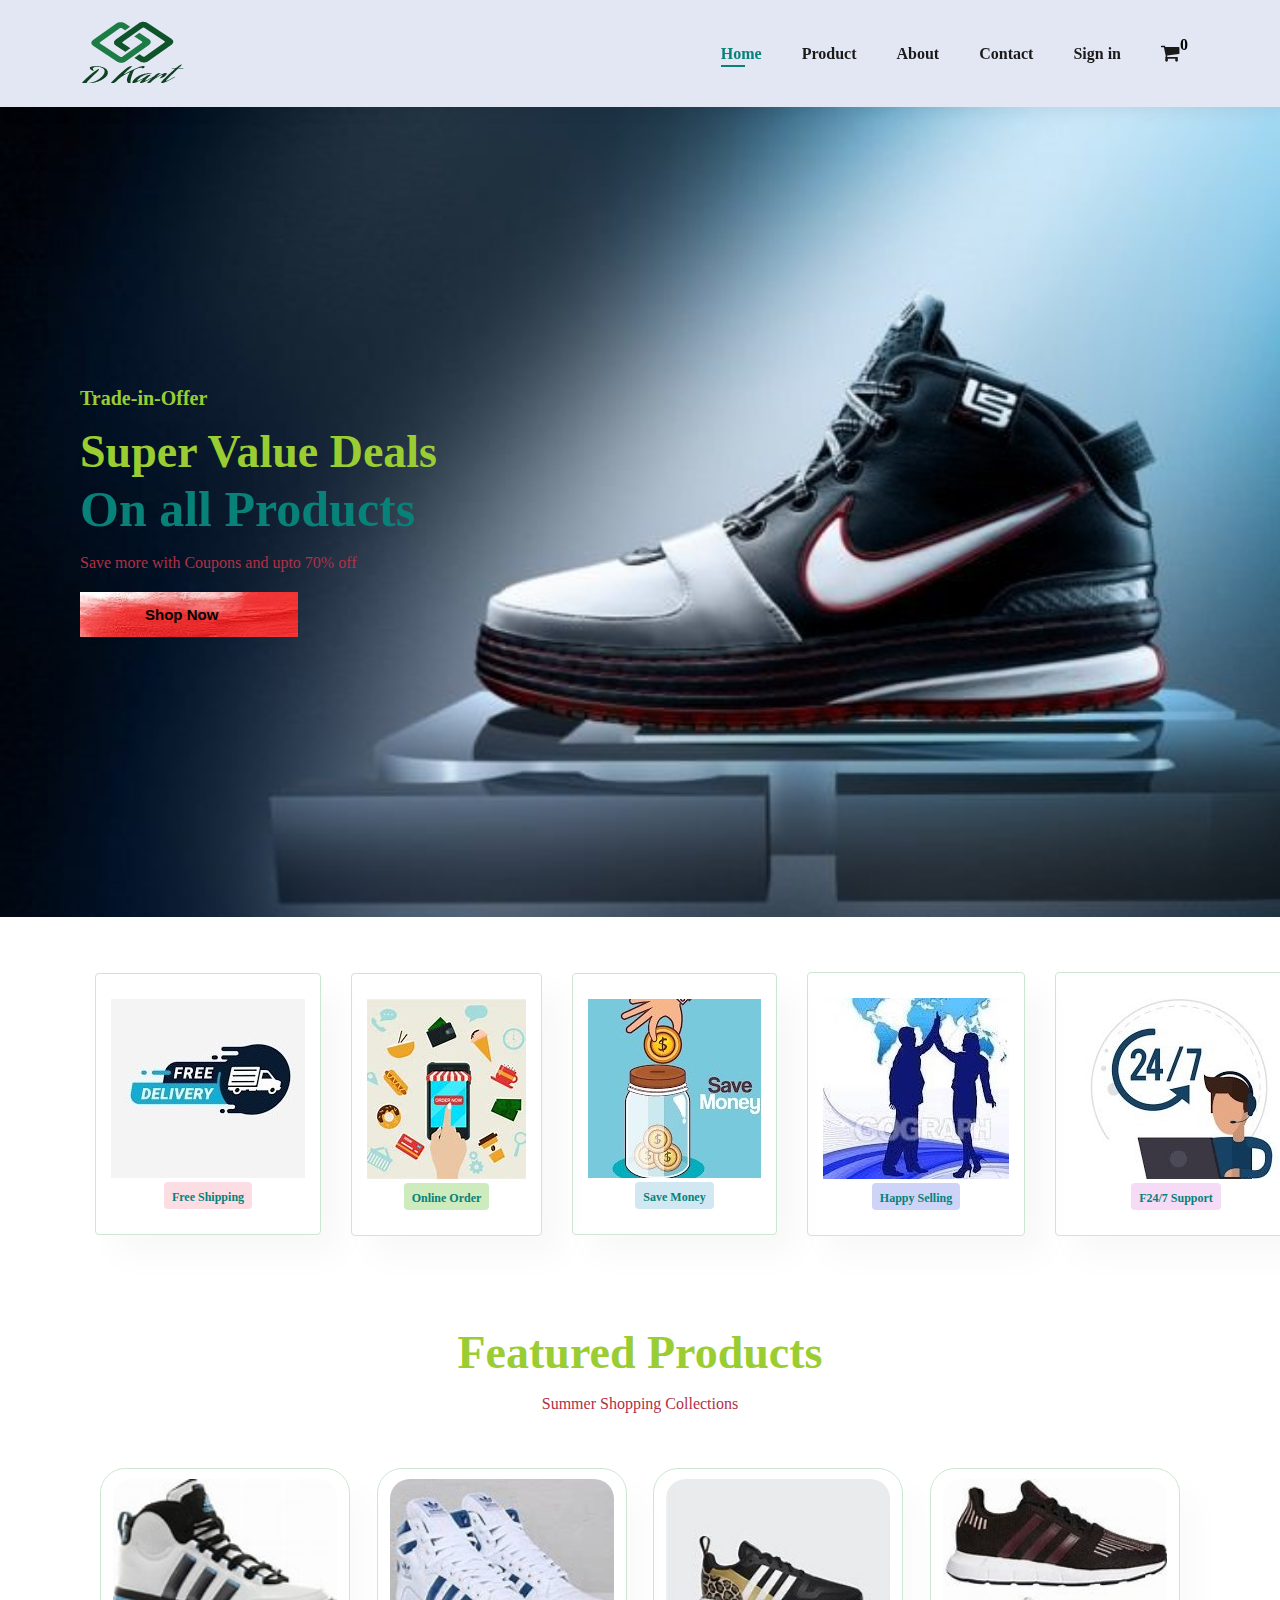
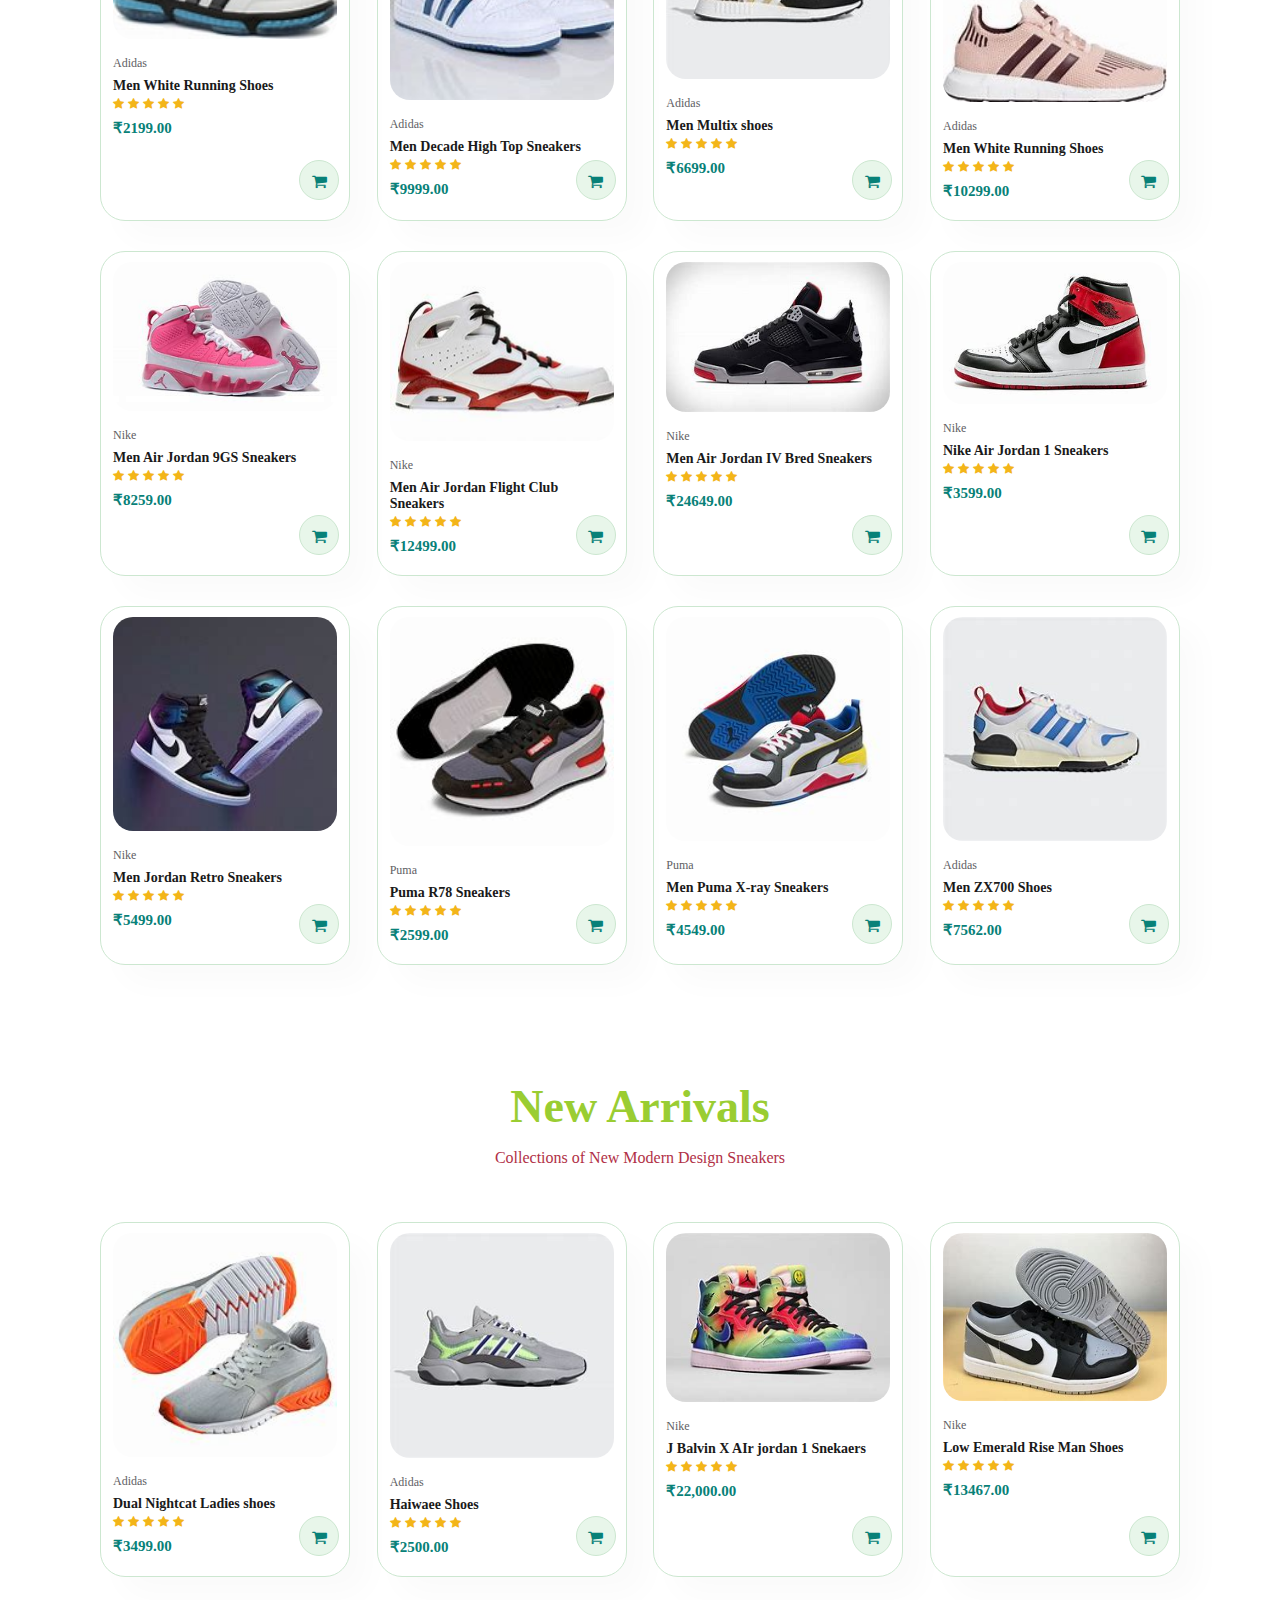
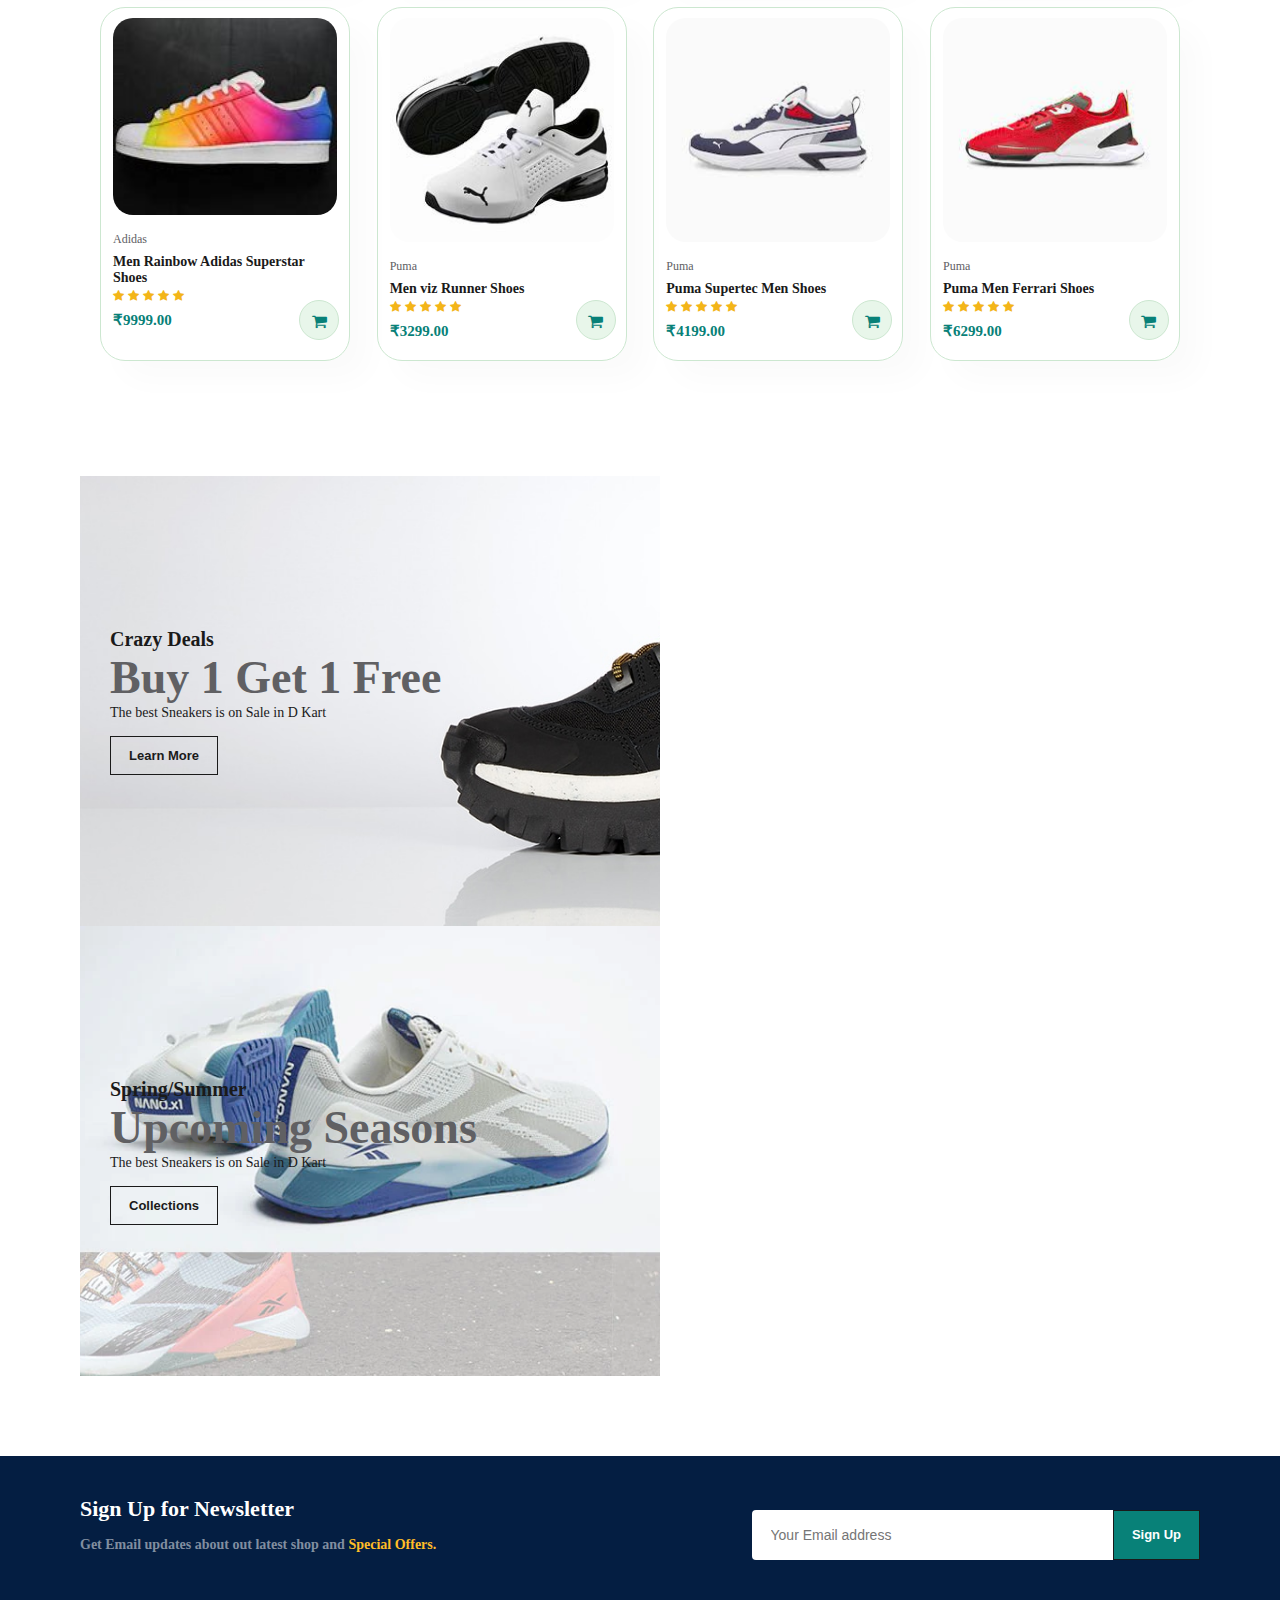
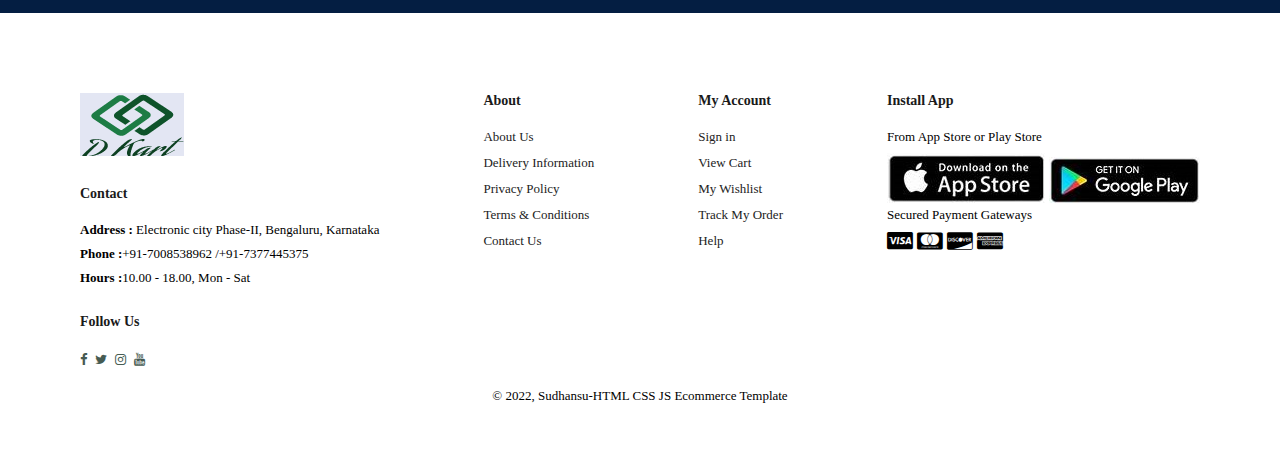
<file: index.html>
<!DOCTYPE html>
<html lang="en">
<head>
    <meta charset="UTF-8">
    <meta http-equiv="X-UA-Compatible" content="IE=edge">
    <meta name="viewport" content="width=device-width, initial-scale=1.0">
    <title>D Kart</title>
   <link rel="stylesheet" href="https://pro.fontawesome.com/releases/v5.10.0/css/all.css" integrity="sha384-AYmEC3Yw5cVb3ZcuHtOA93w35dYTsvhLPVnYs9eStHfGJvOvKxVfELGroGKvsg+p" crossorigin="anonymous"/>
   <link rel="stylesheet" href="https://cdnjs.cloudflare.com/ajax/libs/font-awesome/6.1.1/css/all.min.css" integrity="sha512-KfkfwYDsLkIlwQp6LFnl8zNdLGxu9YAA1QvwINks4PhcElQSvqcyVLLD9aMhXd13uQjoXtEKNosOWaZqXgel0g==" crossorigin="anonymous" referrerpolicy="no-referrer" />
   <link rel="stylesheet" href="https://cdnjs.cloudflare.com/ajax/libs/font-awesome/4.7.0/css/font-awesome.min.css"> 
   <link rel="icon" type="image/x-icon" href="./img/favicon-32x32.png">
    <link rel="stylesheet" href="style.css">
    <script defer src="cart.js"></script>
</head>
<body>
    <section id="header">
        <a href="index.html"><img src="./img/Logo.png" class="logo" alt="image"></a>
        <div>
            <ul id="navbar">
                <li><a class="active" href="index.html">Home</a></li>
                <li><a href="product.html">Product</a></li>
                <li><a href="about.html">About</a></li>
                <li><a href="contact.html">Contact</a></li>
                <li><a href="login.html">Sign in</a></li>
                <li id="lg-bag"><a href="cart.html"><i class="fa fa-shopping-cart" style="font-size: 20px;"></i><span>0</span></a></li>
                <a href="#" id="close"><i class="fa fa-times"></i></a>
            </ul>
        </div>
        <div id="mobile">
            <a href="cart.html"><i class="fa fa-shopping-cart" style="font-size: 20px;"></i></a>
            <i id="bar" class="fa fa-outdent"></i>
            
        </div>
    </section>

    <section id="hero">
        <h4>Trade-in-Offer</h4>
        <h2>Super Value Deals</h2>
        <h1>On all Products</h1>
        <p>Save more with Coupons and upto 70% off</p>
        <form action="product.html">
            <button>Shop Now</button>
        </form>
        
    </section>

    <section id="feature" class="section-p1">
        <div class="fe-box">
            <img src="./img/shipping.jpg" alt="image">
            <h6>Free Shipping</h6>
        </div>
        <div class="fe-box">
            <img src="./img/Order Online.jpg" alt="image">
            <h6>Online Order</h6>
        </div>
        <div class="fe-box">
            <img src="./img/save Money.jpg" alt="image">
            <h6>Save Money</h6>
        </div>
        <div class="fe-box">
            <img src="./img/Sell.jpg" alt="image">
            <h6>Happy Selling</h6>
        </div>
        <div class="fe-box">
            <img src="./img/Support 24.jpg" alt="image">
            <h6>F24/7 Support</h6>
        </div>
    </section>

    <section id="product1" class="section-p1">
        <h2>Featured Products</h1>
            <p>Summer Shopping Collections</p>
            <div class="pro-container">
                <div class="pro">
                    <img src="./img/adidas sneaker.jpg" alt="">
                    <div class="des">
                        <span>Adidas</span>
                        <h5>Men White Running Shoes</h5>
                        <div class="star">
                            <i class="fa fa-star"></i>
                            <i class="fa fa-star"></i>
                            <i class="fa fa-star"></i>
                            <i class="fa fa-star"></i>
                            <i class="fa fa-star"></i>
                        </div>
                        <h4>₹2199.00</h4>
                    </div>
                    <a href="login.html"><i  class="fa fa-shopping-cart cart"></i></a>
                </div>
                <div class="pro">
                    <img src="./img/Adidas Decade Hi.jpg" alt="">
                    <div class="des">
                        <span>Adidas</span>
                        <h5>Men Decade High Top Sneakers</h5>
                        <div class="star">
                            <i class="fa fa-star"></i>
                            <i class="fa fa-star"></i>
                            <i class="fa fa-star"></i>
                            <i class="fa fa-star"></i>
                            <i class="fa fa-star"></i>
                        </div>
                        <h4>₹9999.00</h4>
                    </div>
                    <a class="btn-product" href="login.html"><i class="fa fa-shopping-cart cart"></i></a>
                </div>
                <div class="pro">
                    <img src="./img/Adidas Multix shoe.jpg" alt="">
                    <div class="des">
                        <span>Adidas</span>
                        <h5>Men Multix shoes</h5>
                        <div class="star">
                            <i class="fa fa-star"></i>
                            <i class="fa fa-star"></i>
                            <i class="fa fa-star"></i>
                            <i class="fa fa-star"></i>
                            <i class="fa fa-star"></i>
                        </div>
                        <h4>₹6699.00</h4>
                    </div>
                    <a class="btn-product" href="login.html"><i class="fa fa-shopping-cart cart"></i></a>
                </div>
                <div class="pro">
                    <img src="./img/Adidas Women's Swift Running.jpg" alt="">
                    <div class="des">
                        <span>Adidas</span>
                        <h5>Men White Running Shoes</h5>
                        <div class="star">
                            <i class="fa fa-star"></i>
                            <i class="fa fa-star"></i>
                            <i class="fa fa-star"></i>
                            <i class="fa fa-star"></i>
                            <i class="fa fa-star"></i>
                        </div>
                        <h4>₹10299.00</h4>
                    </div>
                    <a class="btn-product" href="login.html"><i class="fa fa-shopping-cart cart"></i></a>
                </div>
                <div class="pro">
                    <img src="./img/Air Jordan 9GS.jpg" alt="">
                    <div class="des">
                        <span>Nike</span>
                        <h5>Men Air Jordan 9GS Sneakers</h5>
                        <div class="star">
                            <i class="fa fa-star"></i>
                            <i class="fa fa-star"></i>
                            <i class="fa fa-star"></i>
                            <i class="fa fa-star"></i>
                            <i class="fa fa-star"></i>
                        </div>
                        <h4>₹8259.00</h4>
                    </div>
                    <a class="btn btn-primary shop-item-button" href="login.html"><i class="fa fa-shopping-cart cart"></i></a>
                </div>
                <div class="pro">
                    <img src="./img/Air Jordan Flight Club.jpg" alt="">
                    <div class="des">
                        <span>Nike</span>
                        <h5>Men Air Jordan Flight Club Sneakers</h5>
                        <div class="star">
                            <i class="fa fa-star"></i>
                            <i class="fa fa-star"></i>
                            <i class="fa fa-star"></i>
                            <i class="fa fa-star"></i>
                            <i class="fa fa-star"></i>
                        </div>
                        <h4>₹12499.00</h4>
                    </div>
                    <a class="btn-product" href="login.html"><i class="fa fa-shopping-cart cart"></i></a>
                </div>
                <div class="pro">
                    <img src="./img/Air Jordan IV Bred.jpg" alt="">
                    <div class="des">
                        <span>Nike</span>
                        <h5>Men Air Jordan IV Bred Sneakers</h5>
                        <div class="star">
                            <i class="fa fa-star"></i>
                            <i class="fa fa-star"></i>
                            <i class="fa fa-star"></i>
                            <i class="fa fa-star"></i>
                            <i class="fa fa-star"></i>
                        </div>
                        <h4>₹24649.00</h4>
                    </div>
                    <a class="btn-product"href="login.html"><i class="fa fa-shopping-cart cart"></i></a>
                </div>
                <div class="pro">
                    <img src="./img/Nike Air Jordan 1.jpg" alt="">
                    <div class="des">
                        <span>Nike</span>
                        <h5>Nike Air Jordan 1 Sneakers</h5>
                        <div class="star">
                            <i class="fa fa-star"></i>
                            <i class="fa fa-star"></i>
                            <i class="fa fa-star"></i>
                            <i class="fa fa-star"></i>
                            <i class="fa fa-star"></i>
                        </div>
                        <h4>₹3599.00</h4>
                    </div>
                    <a class="btn-product" href="login.html"><i class="fa fa-shopping-cart cart"></i></a>
                </div>
                <div class="pro">
                    <img src="./img/Jordan Retro.jpg" alt="">
                    <div class="des">
                        <span>Nike</span>
                        <h5>Men Jordan Retro Sneakers</h5>
                        <div class="star">
                            <i class="fa fa-star"></i>
                            <i class="fa fa-star"></i>
                            <i class="fa fa-star"></i>
                            <i class="fa fa-star"></i>
                            <i class="fa fa-star"></i>
                        </div>
                        <h4>₹5499.00</h4>
                    </div>
                    <a class="btn-product" href="login.html"><i class="fa fa-shopping-cart cart"></i></a>
                </div>
                <div class="pro">
                    <img src="./img/Puma R78.jpg" alt="">
                    <div class="des">
                        <span>Puma</span>
                        <h5>Puma R78 Sneakers</h5>
                        <div class="star">
                            <i class="fa fa-star"></i>
                            <i class="fa fa-star"></i>
                            <i class="fa fa-star"></i>
                            <i class="fa fa-star"></i>
                            <i class="fa fa-star"></i>
                        </div>
                        <h4>₹2599.00</h4>
                    </div>
                    <a class="btn-product" href="login.html"><i class="fa fa-shopping-cart cart"></i></a>
                </div>
                <div class="pro">
                    <img src="./img/Puma X-ray Sneakers.jpg" alt="">
                    <div class="des">
                        <span>Puma</span>
                        <h5>Men Puma X-ray Sneakers</h5>
                        <div class="star">
                            <i class="fa fa-star"></i>
                            <i class="fa fa-star"></i>
                            <i class="fa fa-star"></i>
                            <i class="fa fa-star"></i>
                            <i class="fa fa-star"></i>
                        </div>
                        <h4>₹4549.00</h4>
                    </div>
                    <a class="btn-product" href="login.html"><i class="fa fa-shopping-cart cart"></i></a>
                </div>
                <div class="pro">
                    <img src="./img/ZX700.jpg" alt="">
                    <div class="des">
                        <span>Adidas</span>
                        <h5>Men ZX700 Shoes</h5>
                        <div class="star">
                            <i class="fa fa-star"></i>
                            <i class="fa fa-star"></i>
                            <i class="fa fa-star"></i>
                            <i class="fa fa-star"></i>
                            <i class="fa fa-star"></i>
                        </div>
                        <h4>₹7562.00</h4>
                    </div>
                    <a class="btn-product" href="login.html"><i class="fa fa-shopping-cart cart"></i></a>
                </div>
            </div>
    </section>

    <section id="product1" class="section-p1">
        <h2>New Arrivals</h1>
            <p>Collections of New Modern Design Sneakers</p>
            <div class="pro-container">
                <div class="pro">
                    <img src="./img/Dual Nightcat Ladies shoe.jpg" alt="">
                    <div class="des">
                        <span>Adidas</span>
                        <h5>Dual Nightcat Ladies shoes</h5>
                        <div class="star">
                            <i class="fa fa-star"></i>
                            <i class="fa fa-star"></i>
                            <i class="fa fa-star"></i>
                            <i class="fa fa-star"></i>
                            <i class="fa fa-star"></i>
                        </div>
                        <h4>₹3499.00</h4>
                    </div>
                    <a class="btn-product" href="login.html"><i class="fa fa-shopping-cart cart"></i></a>
                </div>
                <div class="pro">
                    <img src="./img/Haiwaee shoes.jpg" alt="">
                    <div class="des">
                        <span>Adidas</span>
                        <h5>Haiwaee Shoes</h5>
                        <div class="star">
                            <i class="fa fa-star"></i>
                            <i class="fa fa-star"></i>
                            <i class="fa fa-star"></i>
                            <i class="fa fa-star"></i>
                            <i class="fa fa-star"></i>
                        </div>
                        <h4>₹2500.00</h4>
                    </div>
                    <a class="btn-product" href="login.html"><i class="fa fa-shopping-cart cart"></i></a>
                </div>
                <div class="pro">
                    <img src="./img/J Balvin AIr jordan 1.jpg" alt="">
                    <div class="des">
                        <span>Nike</span>
                        <h5>J Balvin X AIr jordan 1 Snekaers</h5>
                        <div class="star">
                            <i class="fa fa-star"></i>
                            <i class="fa fa-star"></i>
                            <i class="fa fa-star"></i>
                            <i class="fa fa-star"></i>
                            <i class="fa fa-star"></i>
                        </div>
                        <h4>₹22,000.00</h4>
                    </div>
                    <a class="btn btn-primary shop-item-button" href="login.html"><i class="fa fa-shopping-cart cart"></i></a>
                </div>
                <div class="pro">
                    <img src="./img/Low Emerald Rise Man.jpg" alt="">
                    <div class="des">
                        <span>Nike</span>
                        <h5>Low Emerald Rise Man Shoes</h5>
                        <div class="star">
                            <i class="fa fa-star"></i>
                            <i class="fa fa-star"></i>
                            <i class="fa fa-star"></i>
                            <i class="fa fa-star"></i>
                            <i class="fa fa-star"></i>
                        </div>
                        <h4>₹13467.00</h4>
                    </div>
                    <a class="btn-product" href="login.html"><i class="fa fa-shopping-cart cart"></i></a>
                </div>
                <div class="pro">
                    <img src="./img/Rainbow Adidas Superstar.jpg" alt="">
                    <div class="des">
                        <span>Adidas</span>
                        <h5>Men Rainbow Adidas Superstar Shoes</h5>
                        <div class="star">
                            <i class="fa fa-star"></i>
                            <i class="fa fa-star"></i>
                            <i class="fa fa-star"></i>
                            <i class="fa fa-star"></i>
                            <i class="fa fa-star"></i>
                        </div>
                        <h4>₹9999.00</h4>
                    </div>
                    <a class="btn-product" href="login.html"><i class="fa fa-shopping-cart cart"></i></a>
                </div>
                <div class="pro">
                    <img src="./img/viz Runner.jpg" alt="">
                    <div class="des">
                        <span>Puma</span>
                        <h5>Men viz Runner Shoes</h5>
                        <div class="star">
                            <i class="fa fa-star"></i>
                            <i class="fa fa-star"></i>
                            <i class="fa fa-star"></i>
                            <i class="fa fa-star"></i>
                            <i class="fa fa-star"></i>
                        </div>
                        <h4>₹3299.00</h4>
                    </div>
                    <a class="btn-product" href="login.html"><i class="fa fa-shopping-cart cart"></i></a>
                </div>
                <div class="pro">
                    <img src="./img/Puma Supertec Men Shoes.jpg" alt="">
                    <div class="des">
                        <span>Puma</span>
                        <h5>Puma Supertec Men Shoes</h5>
                        <div class="star">
                            <i class="fa fa-star"></i>
                            <i class="fa fa-star"></i>
                            <i class="fa fa-star"></i>
                            <i class="fa fa-star"></i>
                            <i class="fa fa-star"></i>
                        </div>
                        <h4>₹4199.00</h4>
                    </div>
                    <a class="btn-product" href="login.html"><i class="fa fa-shopping-cart cart"></i></a>
                </div>
                <div class="pro">
                    <img src="./img/Puma Men Ferrari.jpg" alt="">
                    <div class="des">
                        <span>Puma</span>
                        <h5>Puma Men Ferrari Shoes</h5>
                        <div class="star">
                            <i class="fa fa-star"></i>
                            <i class="fa fa-star"></i>
                            <i class="fa fa-star"></i>
                            <i class="fa fa-star"></i>
                            <i class="fa fa-star"></i>
                        </div>
                        <h4>₹6299.00</h4>
                    </div>
                    <a class="btn-product" href="login.html"><i class="fa fa-shopping-cart cart"></i></a>
                </div>
            </div>
    </section>

    <section id="sm-banner" class="section-p1">
        <div class="banner-box">
            <h4>Crazy Deals</h4>
            <h2>Buy 1 Get 1 Free</h2>
            <span>The best Sneakers is on Sale in D Kart</span>
            <button class="white">Learn More</button>
        </div>
        <div class="banner-box banner-box2">
            <h4>Spring/Summer</h4>
            <h2>Upcoming Seasons</h2>
            <span>The best Sneakers is on Sale in D Kart</span>
            <button class="white">Collections</button>
        </div>
    </section>

    <section id="newsletter" class="section-p1 section-m1" >
        <div class="newstext">
            <h4>Sign Up for Newsletter</h4>
            <p>Get Email updates about out latest shop and <span>Special Offers.</span></p>
        </div>
        <div class="form">
            <input type="text" placeholder="Your Email address">
            <button class="normal">Sign Up</button>
        </div>
    </section>

    <footer class="section-p1">
        <div class="col">
            <img class="logo" src="./img/Logo.png" alt="image">
            <h4>Contact</h4>
            <p><strong> Address :</strong> Electronic city Phase-II, Bengaluru, Karnataka</p>
            <p><strong>Phone :</strong>+91-7008538962 /+91-7377445375</p>
            <p><strong>Hours :</strong>10.00 - 18.00, Mon - Sat</p>
            <div class="follow">
                <h4>Follow Us</h4>
                <div class="icon">
                   <a href="https://www.facebook.com/sudhansu.sekharpati.92/"><i class="fa fa-facebook f"></i></a> 
                    <a href="https://twitter.com/Sudhansu_pati97"><i class="fa fa-twitter f"></i></a>
                    <a href="https://www.instagram.com/im_sudhansu/"><i class="fa fa-instagram f"></i></a>
                    <a href="https://www.youtube.com/"><i class="fa fa-youtube f"></i></a>
                </div>
            </div>
        </div>
        <div class="col">
            <h4>About</h4>
            <a href="about.html">About Us</a>
            <a href="#">Delivery Information</a>
            <a href="#">Privacy Policy</a>
            <a href="#">Terms & Conditions</a>
            <a href="contact.html">Contact Us</a>
        </div>

        <div class="col">
            <h4>My Account</h4>
            <a href="login.html">Sign in</a>
            <a href="cart.html">View Cart</a>
            <a href="product.html">My Wishlist</a>
            <a href="cart.html">Track My Order</a>
            <a href="contact.html">Help</a>
        </div>

        <div class="col-install">
            <h4>Install App</h4>
            <p>From App Store or Play Store</p>
            <div class="row">
                <img src="./img/App store.jpg" alt="img">
                <img src="./img/google play.jpg" alt="img">
            </div>
            <p>Secured Payment Gateways</p>
            <i class="fa fa-cc-visa" style="font-size: 20px;"></i>
            <i class="fa fa-cc-mastercard" style="font-size: 20px;"></i>
            <i class="fa fa-cc-discover" style="font-size: 20px;"></i>
            <i class="fa fa-cc-amex" style="font-size: 20px;"></i>
        </div>
        <div class="copyright">
            <p>© 2022, Sudhansu-HTML CSS JS Ecommerce Template</p>
        </div>
    </footer>
    <script src="script.js"></script>
</body>
</html>
</file>
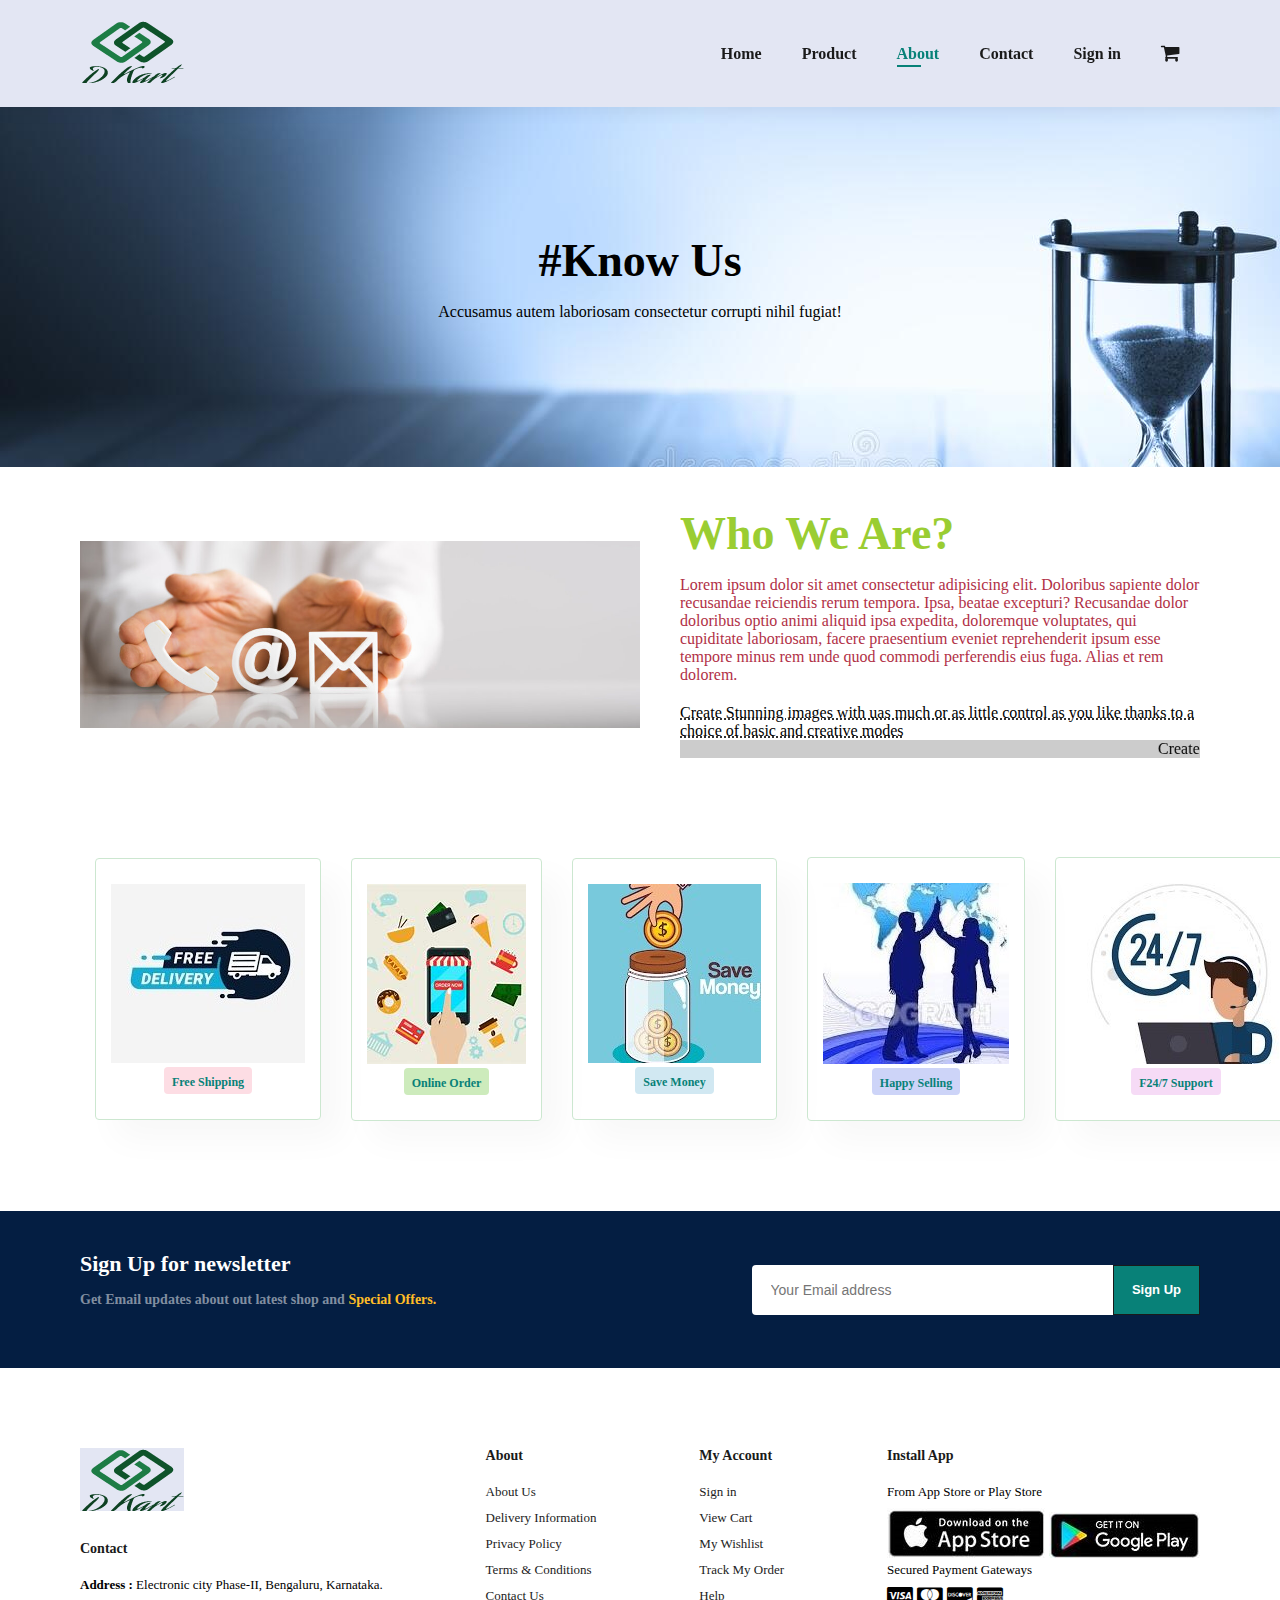
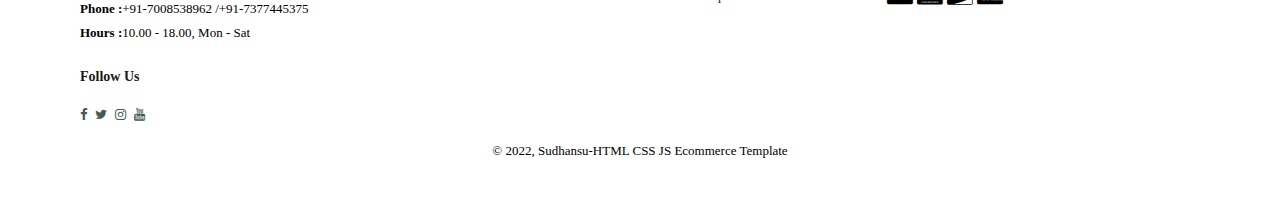
<file: about.html>
<!DOCTYPE html>
<html lang="en">
<head>
    <meta charset="UTF-8">
    <meta http-equiv="X-UA-Compatible" content="IE=edge">
    <meta name="viewport" content="width=device-width, initial-scale=1.0">
    <title>D Kart</title>
   <link rel="stylesheet" href="https://pro.fontawesome.com/releases/v5.10.0/css/all.css" integrity="sha384-AYmEC3Yw5cVb3ZcuHtOA93w35dYTsvhLPVnYs9eStHfGJvOvKxVfELGroGKvsg+p" crossorigin="anonymous"/>
   <link rel="stylesheet" href="https://cdnjs.cloudflare.com/ajax/libs/font-awesome/6.1.1/css/all.min.css" integrity="sha512-KfkfwYDsLkIlwQp6LFnl8zNdLGxu9YAA1QvwINks4PhcElQSvqcyVLLD9aMhXd13uQjoXtEKNosOWaZqXgel0g==" crossorigin="anonymous" referrerpolicy="no-referrer" />
   <link rel="stylesheet" href="https://cdnjs.cloudflare.com/ajax/libs/font-awesome/4.7.0/css/font-awesome.min.css"> 
   <link rel="icon" type="image/x-icon" href="./img/favicon-32x32.png">
    <link rel="stylesheet" href="style.css">
</head>
<body>
    <section id="header">
        <a href="index.html"><img src="./img/Logo.png" class="logo" alt="image"></a>
        <div>
            <ul id="navbar">
                <li><a href="index.html">Home</a></li>
                <li><a  href="product.html">Product</a></li>
                <li><a class="active" href="about.html">About</a></li>
                <li><a href="contact.html">Contact</a></li>
                <li><a href="login.html">Sign in</a></li>
                <li id="lg-bag"><a href="cart.html"><i class="fa fa-shopping-cart" style="font-size: 20px;"></i></a></li>
                <a href="#" id="close"><i class="fa fa-times"></i></a>
            </ul>
        </div>
        <div id="mobile">
            <a href="cart.html"><i class="fa fa-shopping-cart" style="font-size: 20px;"></i></a>
            <i id="bar" class="fa fa-outdent"></i>
            
        </div>
    </section>
    
    <section id="page-header" class="about-header">
        <h2>#Know Us</h2>
        <p>Accusamus autem laboriosam consectetur corrupti nihil fugiat!</p>
    </section>

    <section id="about-head" class="section-p1">
        <img src="./img/About Us.jpg" alt="img">
        <div>
            <h2>Who We Are?</h2>
            <p>Lorem ipsum dolor sit amet consectetur adipisicing elit. Doloribus sapiente dolor recusandae reiciendis rerum tempora. Ipsa, beatae excepturi? Recusandae dolor doloribus optio animi aliquid ipsa expedita, doloremque voluptates, qui cupiditate laboriosam, facere praesentium eveniet reprehenderit ipsum esse tempore minus rem unde quod commodi perferendis eius fuga. Alias et rem dolorem.</p>
            <abbr title="">Create Stunning images with uas much or as little control as you like thanks to a choice of basic and creative modes</abbr>
        </br>
        <marquee bgcolor="#ccc" loop="-1" scrollamount="5" width="100%">Create Stunning images with uas much or as little control as you like thanks to a choice of basic and creative modes.</marquee>
        </div>
    </section>

    <section id="feature" class="section-p1">
        <div class="fe-box">
            <img src="./img/shipping.jpg" alt="image">
            <h6>Free Shipping</h6>
        </div>
        <div class="fe-box">
            <img src="./img/Order Online.jpg" alt="image">
            <h6>Online Order</h6>
        </div>
        <div class="fe-box">
            <img src="./img/save Money.jpg" alt="image">
            <h6>Save Money</h6>
        </div>
        <div class="fe-box">
            <img src="./img/Sell.jpg" alt="image">
            <h6>Happy Selling</h6>
        </div>
        <div class="fe-box">
            <img src="./img/Support 24.jpg" alt="image">
            <h6>F24/7 Support</h6>
        </div>
    </section>

    <section id="newsletter" class="section-p1 section-m1" >
        <div class="newstext">
            <h4>Sign Up for newsletter</h4>
            <p>Get Email updates about out latest shop and <span>Special Offers.</span></p>
        </div>
        <div class="form">
            <input type="text" placeholder="Your Email address">
            <button class="normal">Sign Up</button>
        </div>
    </section>

    <footer class="section-p1">
        <div class="col">
            <img class="logo" src="./img/Logo.png" alt="image">
            <h4>Contact</h4>
            <p><strong> Address :</strong> Electronic city Phase-II, Bengaluru, Karnataka.</p>
            <p><strong>Phone :</strong>+91-7008538962 /+91-7377445375</p>
            <p><strong>Hours :</strong>10.00 - 18.00, Mon - Sat</p>
            <div class="follow">
                <h4>Follow Us</h4>
                <div class="icon">
                    <a href="https://www.facebook.com/sudhansu.sekharpati.92/"><i class="fa fa-facebook f"></i></a> 
                    <a href="https://twitter.com/Sudhansu_pati97"><i class="fa fa-twitter f"></i></a>
                    <a href="https://www.instagram.com/im_sudhansu/"><i class="fa fa-instagram f"></i></a>
                    <a href="https://www.youtube.com/"><i class="fa fa-youtube f"></i></a>
                </div>
            </div>
        </div>
        <div class="col">
            <h4>About</h4>
            <a href="about.html">About Us</a>
            <a href="#">Delivery Information</a>
            <a href="#">Privacy Policy</a>
            <a href="#">Terms & Conditions</a>
            <a href="contact.html">Contact Us</a>
        </div>

        <div class="col">
            <h4>My Account</h4>
            <a href="login.html">Sign in</a>
            <a href="cart.html">View Cart</a>
            <a href="product.html">My Wishlist</a>
            <a href="cart.html">Track My Order</a>
            <a href="contact.html">Help</a>
        </div>

        <div class="col-install">
            <h4>Install App</h4>
            <p>From App Store or Play Store</p>
            <div class="row">
                <img src="./img/App store.jpg" alt="img">
                <img src="./img/google play.jpg" alt="img">
            </div>
            <p>Secured Payment Gateways</p>
            <i class="fa fa-cc-visa" style="font-size: 20px;"></i>
            <i class="fa fa-cc-mastercard" style="font-size: 20px;"></i>
            <i class="fa fa-cc-discover" style="font-size: 20px;"></i>
            <i class="fa fa-cc-amex" style="font-size: 20px;"></i>
        </div>
        <div class="copyright">
            <p>© 2022, Sudhansu-HTML CSS JS Ecommerce Template</p>
        </div>
    </footer>

    <script src="script.js"></script>
</body>
</html>
</file>
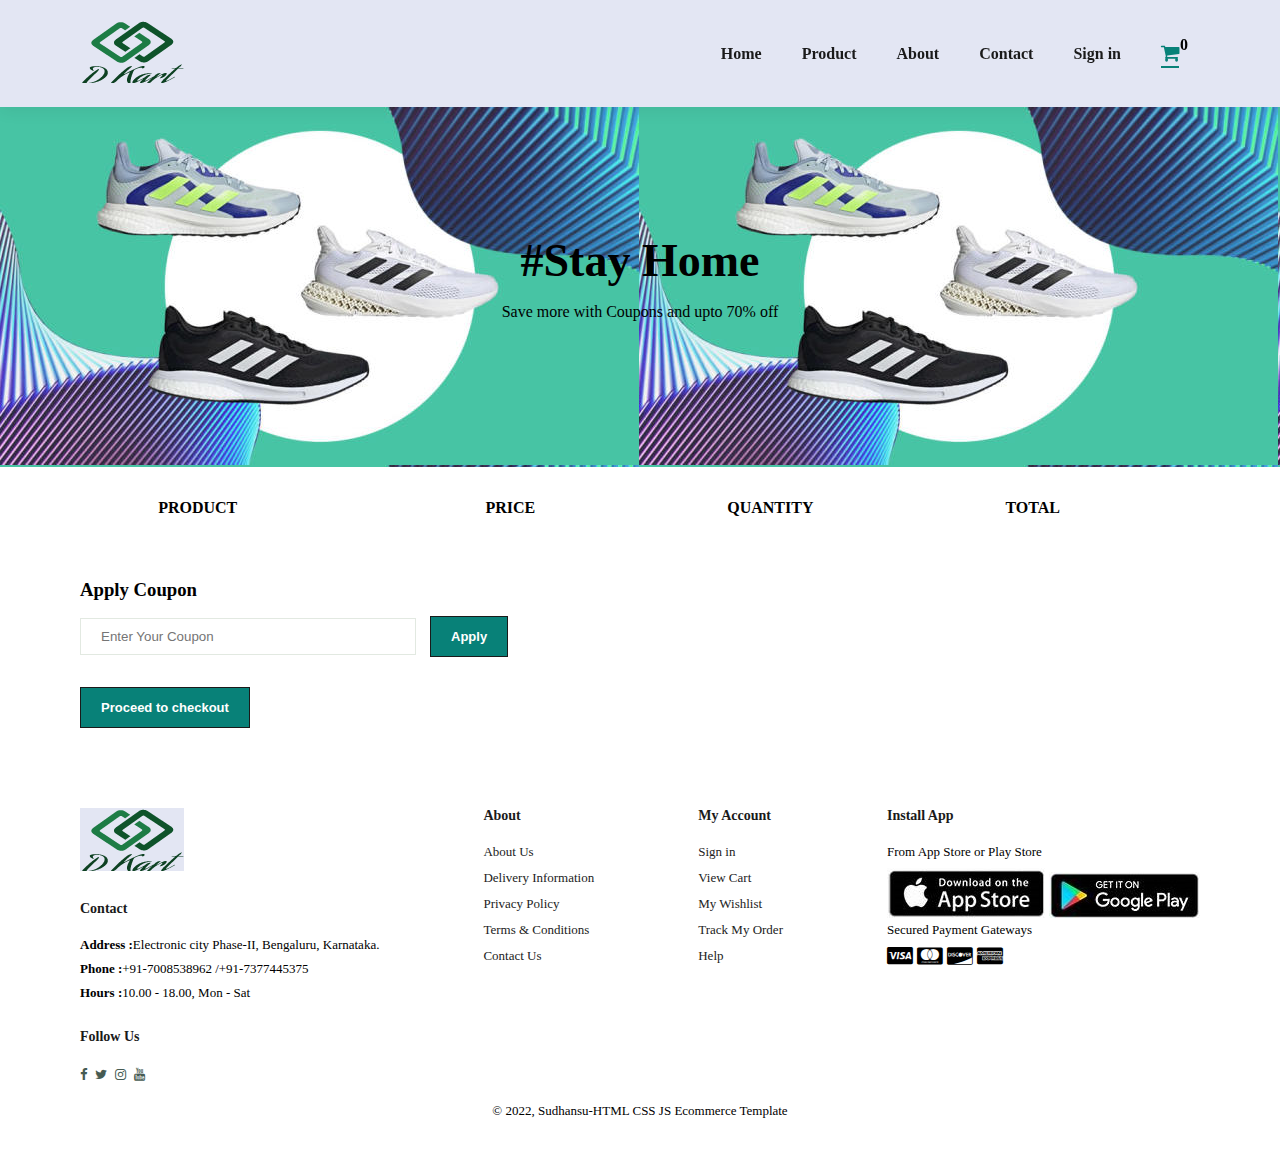
<file: cart.html>
<!DOCTYPE html>
<html lang="en">
<head>
    <meta charset="UTF-8">
    <meta http-equiv="X-UA-Compatible" content="IE=edge">
    <meta name="viewport" content="width=device-width, initial-scale=1.0">
    <title>D Kart</title>
   <link rel="stylesheet" href="https://cdnjs.cloudflare.com/ajax/libs/font-awesome/6.1.2/css/all.min.css" integrity="sha512-1sCRPdkRXhBV2PBLUdRb4tMg1w2YPf37qatUFeS7zlBy7jJI8Lf4VHwWfZZfpXtYSLy85pkm9GaYVYMfw5BC1A==" crossorigin="anonymous" referrerpolicy="no-referrer" />
   <link rel="stylesheet" href="https://cdnjs.cloudflare.com/ajax/libs/font-awesome/4.7.0/css/font-awesome.min.css"> 
   <link rel="icon" type="image/x-icon" href="./img/favicon-32x32.png">
    <link rel="stylesheet" href="style.css">
    <script defer src="cart.js"></script>
</head>
<body>
    <section id="header">
        <a href="index.html"><img src="./img/Logo.png" class="logo" alt="image"></a>
        <div>
            <ul id="navbar">
                <li><a href="index.html">Home</a></li>
                <li><a  href="product.html">Product</a></li>
                <li><a href="about.html">About</a></li>
                <li><a href="contact.html">Contact</a></li>
                <li><a href="login.html">Sign in</a></li>
                <li id="lg-bag"><a class="active" href="cart.html"><i class="fa fa-shopping-cart" style="font-size: 20px;"></i><span>0</span></a></li>
                <a href="#" id="close"><i class="fa fa-times"></i></a>
            </ul>
        </div>
        <div id="mobile">
            <a href="cart.html"><i class="fa fa-shopping-cart" style="font-size: 20px;"></i><span>0</span></a>
            <i id="bar" class="fa fa-outdent"></i>
             
        </div>
    </section>

    <section id="page-header">
        <h2>#Stay Home</h2>
        <p>Save more with Coupons and upto 70% off</p>
    </section>


    <div class="products-container">
        <table class="customTable">
           <tr>
            <th>PRODUCT</th>
            <th style="width: 35px;">PRICE</th>
            <th>QUANTITY</th>
            <th>TOTAL</th>
        </tr>
    </table>
    <table class="products">

    </table>
    <div class="cart-Total"></div>
    </div>

    <section id="cart-add" class="section-p1">
        <div id="coupon">
            <h3>Apply Coupon</h3>
            <div>
                <input type="text" placeholder="Enter Your Coupon">
                <button class="normal">Apply</button>
            </div>
        </div>

        <div id="subtotal">
            <button id="clear" class="normal">Proceed to checkout</button>
        </div>
    </section>

    <footer class="section-p1">
        <div class="col">
            <img class="logo" src="./img/Logo.png" alt="image">
            <h4>Contact</h4>
            <p><strong> Address :</strong>Electronic city Phase-II, Bengaluru, Karnataka.</p>
            <p><strong>Phone :</strong>+91-7008538962 /+91-7377445375</p>
            <p><strong>Hours :</strong>10.00 - 18.00, Mon - Sat</p>
            <div class="follow">
                <h4>Follow Us</h4>
                <div class="icon">
                    <a href="https://www.facebook.com/sudhansu.sekharpati.92/"><i class="fa fa-facebook f"></i></a> 
                    <a href="https://twitter.com/Sudhansu_pati97"><i class="fa fa-twitter f"></i></a>
                    <a href="https://www.instagram.com/im_sudhansu/"><i class="fa fa-instagram f"></i></a>
                    <a href="https://www.youtube.com/"><i class="fa fa-youtube f"></i></a>
                </div>
            </div>
        </div>
        <div class="col">
            <h4>About</h4>
            <a href="about.html">About Us</a>
            <a href="#">Delivery Information</a>
            <a href="#">Privacy Policy</a>
            <a href="#">Terms & Conditions</a>
            <a href="contact.html">Contact Us</a>
        </div>

        <div class="col">
            <h4>My Account</h4>
            <a href="login.html">Sign in</a>
            <a href="cart.html">View Cart</a>
            <a href="product.html">My Wishlist</a>
            <a href="cart.html">Track My Order</a>
            <a href="contact.html">Help</a>
        </div>

        <div class="col-install">
            <h4>Install App</h4>
            <p>From App Store or Play Store</p>
            <div class="row">
                <img src="./img/App store.jpg" alt="img">
                <img src="./img/google play.jpg" alt="img">
            </div>
            <p>Secured Payment Gateways</p>
            <i class="fa fa-cc-visa" style="font-size: 20px;"></i>
            <i class="fa fa-cc-mastercard" style="font-size: 20px;"></i>
            <i class="fa fa-cc-discover" style="font-size: 20px;"></i>
            <i class="fa fa-cc-amex" style="font-size: 20px;"></i>
        </div>
        <div class="copyright">
            <p>© 2022, Sudhansu-HTML CSS JS Ecommerce Template</p>
        </div>
    </footer>
    
    <script src="script.js"></script>
</body>
</html>
</file>
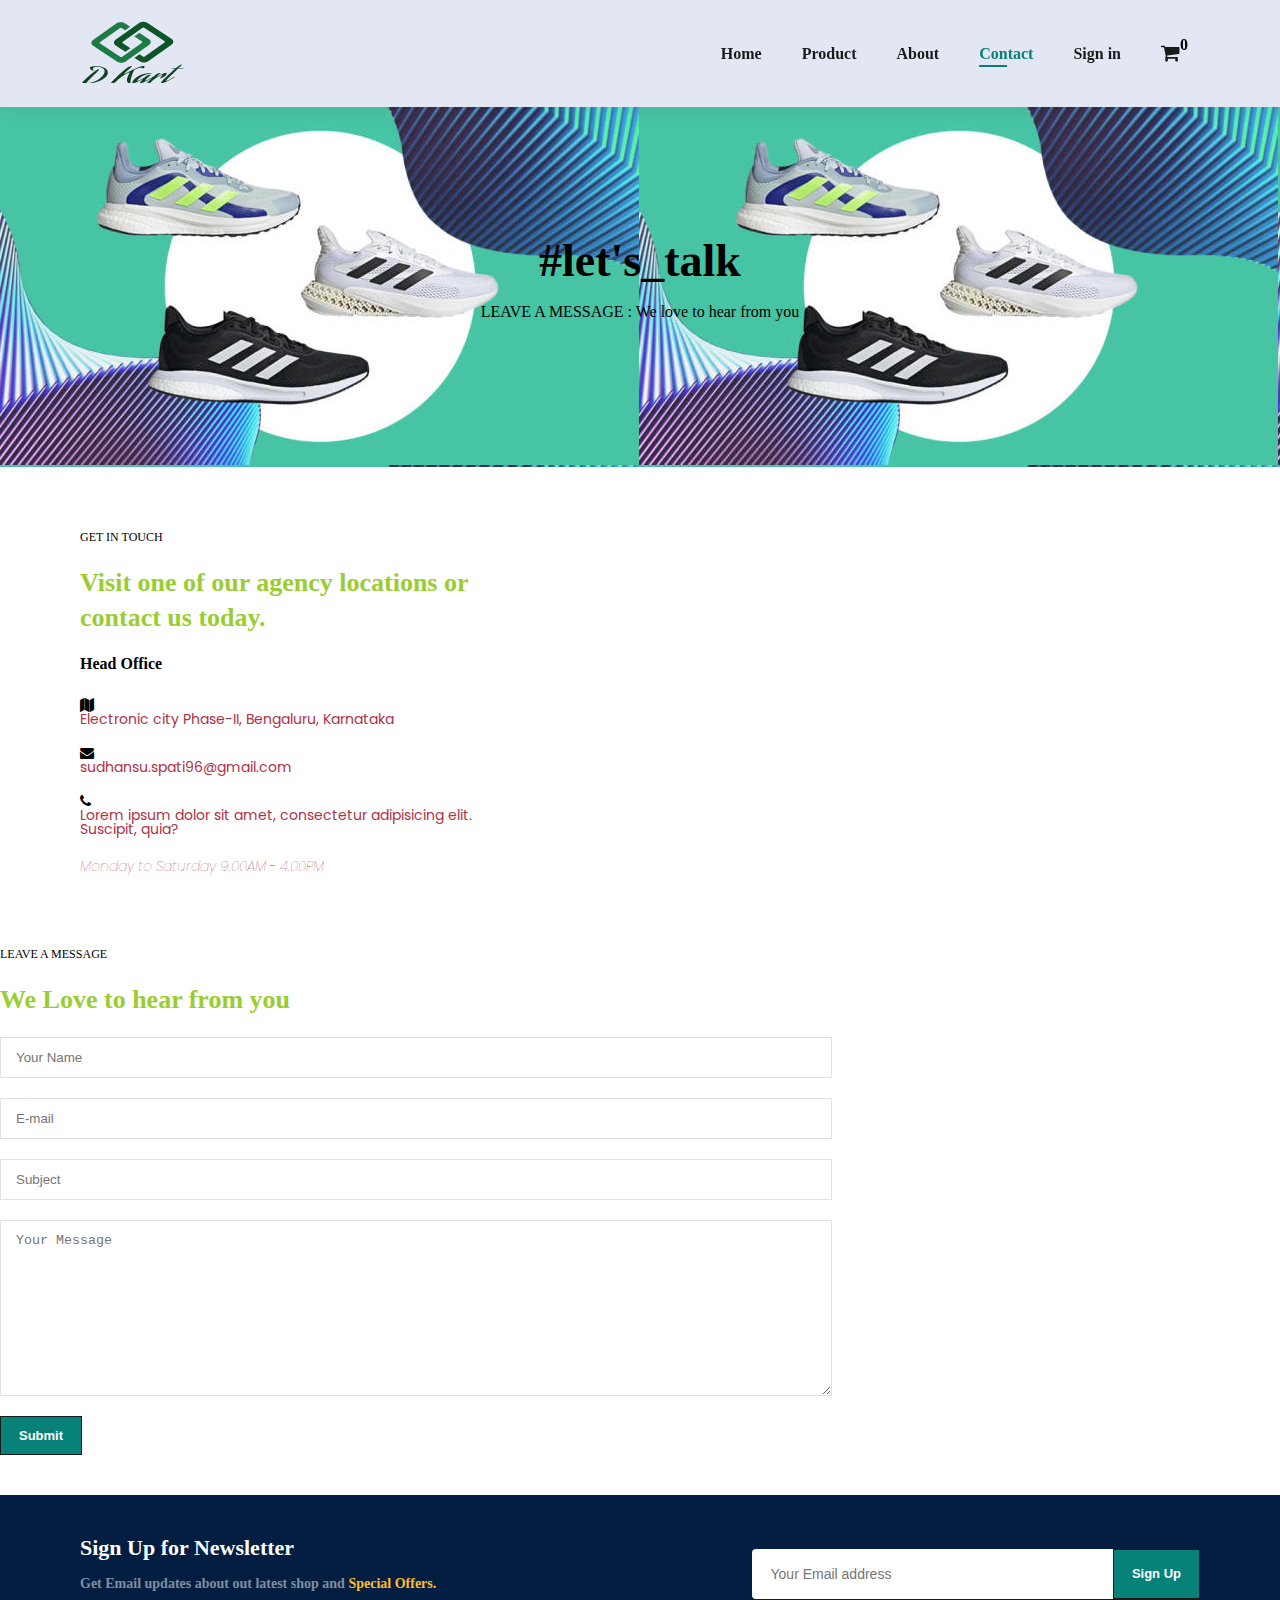
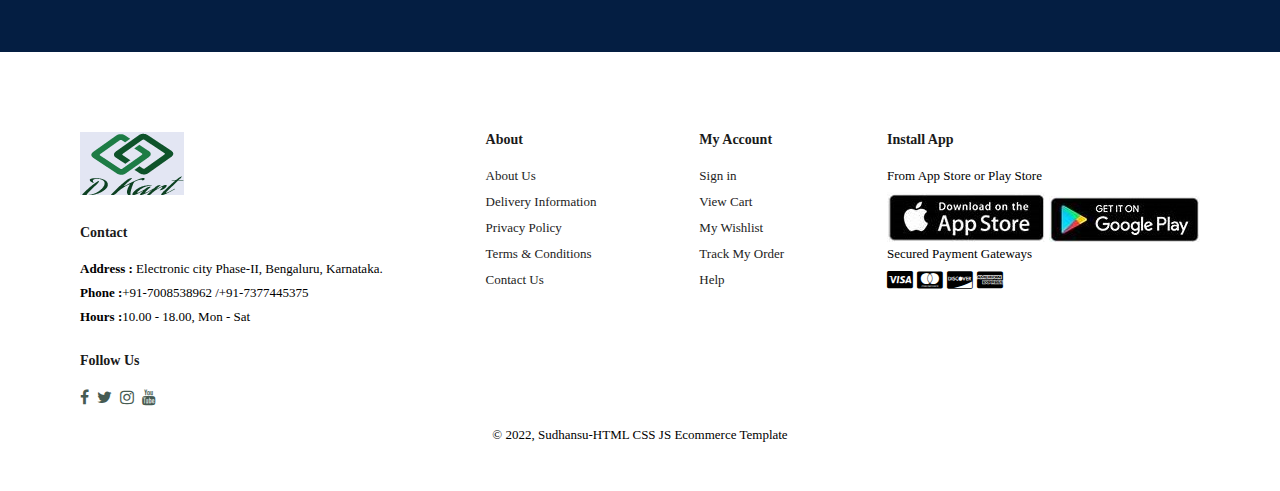
<file: contact.html>
<!DOCTYPE html>
<html lang="en">
<head>
    <meta charset="UTF-8">
    <meta http-equiv="X-UA-Compatible" content="IE=edge">
    <meta name="viewport" content="width=device-width, initial-scale=1.0">
    <title>D Kart</title>
   <link rel="stylesheet" href="https://pro.fontawesome.com/releases/v5.10.0/css/all.css" integrity="sha384-AYmEC3Yw5cVb3ZcuHtOA93w35dYTsvhLPVnYs9eStHfGJvOvKxVfELGroGKvsg+p" crossorigin="anonymous"/>
   <link rel="stylesheet" href="https://cdnjs.cloudflare.com/ajax/libs/font-awesome/6.1.1/css/all.min.css" integrity="sha512-KfkfwYDsLkIlwQp6LFnl8zNdLGxu9YAA1QvwINks4PhcElQSvqcyVLLD9aMhXd13uQjoXtEKNosOWaZqXgel0g==" crossorigin="anonymous" referrerpolicy="no-referrer" />
   <link rel="stylesheet" href="https://cdnjs.cloudflare.com/ajax/libs/font-awesome/4.7.0/css/font-awesome.min.css"> 
   <link rel="icon" type="image/x-icon" href="./img/favicon-32x32.png">
    <link rel="stylesheet" href="style.css">
</head>
<body>
    <section id="header">
        <a href="index.html"><img src="./img/Logo.png" class="logo" alt="image"></a>
        <div>
            <ul id="navbar">
                <li><a href="index.html">Home</a></li>
                <li><a href="product.html">Product</a></li>
                <li><a href="about.html">About</a></li>
                <li><a class="active" href="contact.html">Contact</a></li>
                <li><a href="login.html">Sign in</a></li>
                <li id="lg-bag"><a href="cart.html"><i class="fa fa-shopping-cart" style="font-size: 20px;"></i><span>0</span></a></li>
                <a href="#" id="close"><i class="fa fa-times"></i></a>
            </ul>
        </div>
        <div id="mobile">
            <a href="cart.html"><i class="fa fa-shopping-cart" style="font-size: 20px;"></i></a>
            <i id="bar" class="fa fa-outdent"></i>
            
        </div>
    </section>

    <section id="page-header">
        <h2>#let's_talk</h2>
        <p>LEAVE A MESSAGE : We love to hear from you</p>
    </section>

        <section id="contact-Details" class="section-p1">
            <div class="details">
                <span>GET IN TOUCH</span>
                <h2>Visit one of our agency locations or contact us today.</h2>
                <h3>Head Office</h3>
                <div>
                    <li>
                        <i class="fa fa-map">
                            <p>Electronic city Phase-II, Bengaluru, Karnataka</p>
                        </i>
                    </li>
                    <li>
                        <i class="fa fa-envelope">
                            <p>sudhansu.spati96@gmail.com</p>
                        </i>
                    </li>
                    <li>
                        <i class="fa fa-phone">
                            <p>Lorem ipsum dolor sit amet, consectetur adipisicing elit. Suscipit, quia?</p>
                        </i>
                    </li>
                    <li>
                        <i class="fas fa-clock">
                            <p style="font-weight: 100;">Monday to Saturday 9.00AM - 4.00PM</p>
                        </i>
                    </li>
                </div>
            </div>

            <div class="map">
                <iframe src="https://www.google.com/maps/embed?pb=!1m18!1m12!1m3!1d15559.909964137161!2d77.67277911679524!3d12.844730275869994!2m3!1f0!2f0!3f0!3m2!1i1024!2i768!4f13.1!3m3!1m2!1s0x3bae6cf2ec4e84f9%3A0x786cf35a4e747fd9!2sElectronic%20City%20Phase%20II%2C%20Electronic%20City%2C%20Bengaluru%2C%20Karnataka!5e0!3m2!1sen!2sin!4v1655656010061!5m2!1sen!2sin" width="600" height="450" style="border:0;" allowfullscreen="" loading="lazy" referrerpolicy="no-referrer-when-downgrade"></iframe>
            </div>
        </section>

        <section id="form-details">
            <form action="">
                <span>LEAVE A MESSAGE</span>
                <h2>We Love to hear from you</h2>
                <input type="text" placeholder="Your Name">
                <input type="text" placeholder="E-mail">
                <input type="text" placeholder="Subject">
                <textarea name="" id="" cols="30" rows="10" placeholder="Your Message"></textarea>
                <button class="normal">Submit</button>
            </form>
        </section>

    <section id="newsletter" class="section-p1 section-m1" >
        <div class="newstext">
            <h4>Sign Up for Newsletter</h4>
            <p>Get Email updates about out latest shop and <span>Special Offers.</span></p>
        </div>
        <div class="form">
            <input type="text" placeholder="Your Email address">
            <button class="normal">Sign Up</button>
        </div>
    </section>

    <footer class="section-p1">
        <div class="col">
            <img class="logo" src="./img/Logo.png" alt="image">
            <h4>Contact</h4>
            <p><strong> Address :</strong> Electronic city Phase-II, Bengaluru, Karnataka.</p>
            <p><strong>Phone :</strong>+91-7008538962 /+91-7377445375</p>
            <p><strong>Hours :</strong>10.00 - 18.00, Mon - Sat</p>
            <div class="follow">
                <h4>Follow Us</h4>
                <div class="icon">
                    <i class="fa fa-facebook f"></i>
                    <i class="fa fa-twitter f"></i>
                    <i class="fa fa-instagram f"></i>
                    <i class="fa fa-youtube f"></i>
                </div>
            </div>
        </div>
        <div class="col">
            <h4>About</h4>
            <a href="about.html">About Us</a>
            <a href="#">Delivery Information</a>
            <a href="#">Privacy Policy</a>
            <a href="#">Terms & Conditions</a>
            <a href="contact.html">Contact Us</a>
        </div>

        <div class="col">
            <h4>My Account</h4>
            <a href="login.html">Sign in</a>
            <a href="cart.html">View Cart</a>
            <a href="product.html">My Wishlist</a>
            <a href="cart.html">Track My Order</a>
            <a href="contact.html">Help</a>
        </div>

        <div class="col-install">
            <h4>Install App</h4>
            <p>From App Store or Play Store</p>
            <div class="row">
                <img src="./img/App store.jpg" alt="img">
                <img src="./img/google play.jpg" alt="img">
            </div>
            <p>Secured Payment Gateways</p>
            <i class="fa fa-cc-visa" style="font-size: 20px;"></i>
            <i class="fa fa-cc-mastercard" style="font-size: 20px;"></i>
            <i class="fa fa-cc-discover" style="font-size: 20px;"></i>
            <i class="fa fa-cc-amex" style="font-size: 20px;"></i>
        </div>
        <div class="copyright">
            <p>© 2022, Sudhansu-HTML CSS JS Ecommerce Template</p>
        </div>
    </footer>
    <script src="script.js"></script>
</body>
</html>
</file>
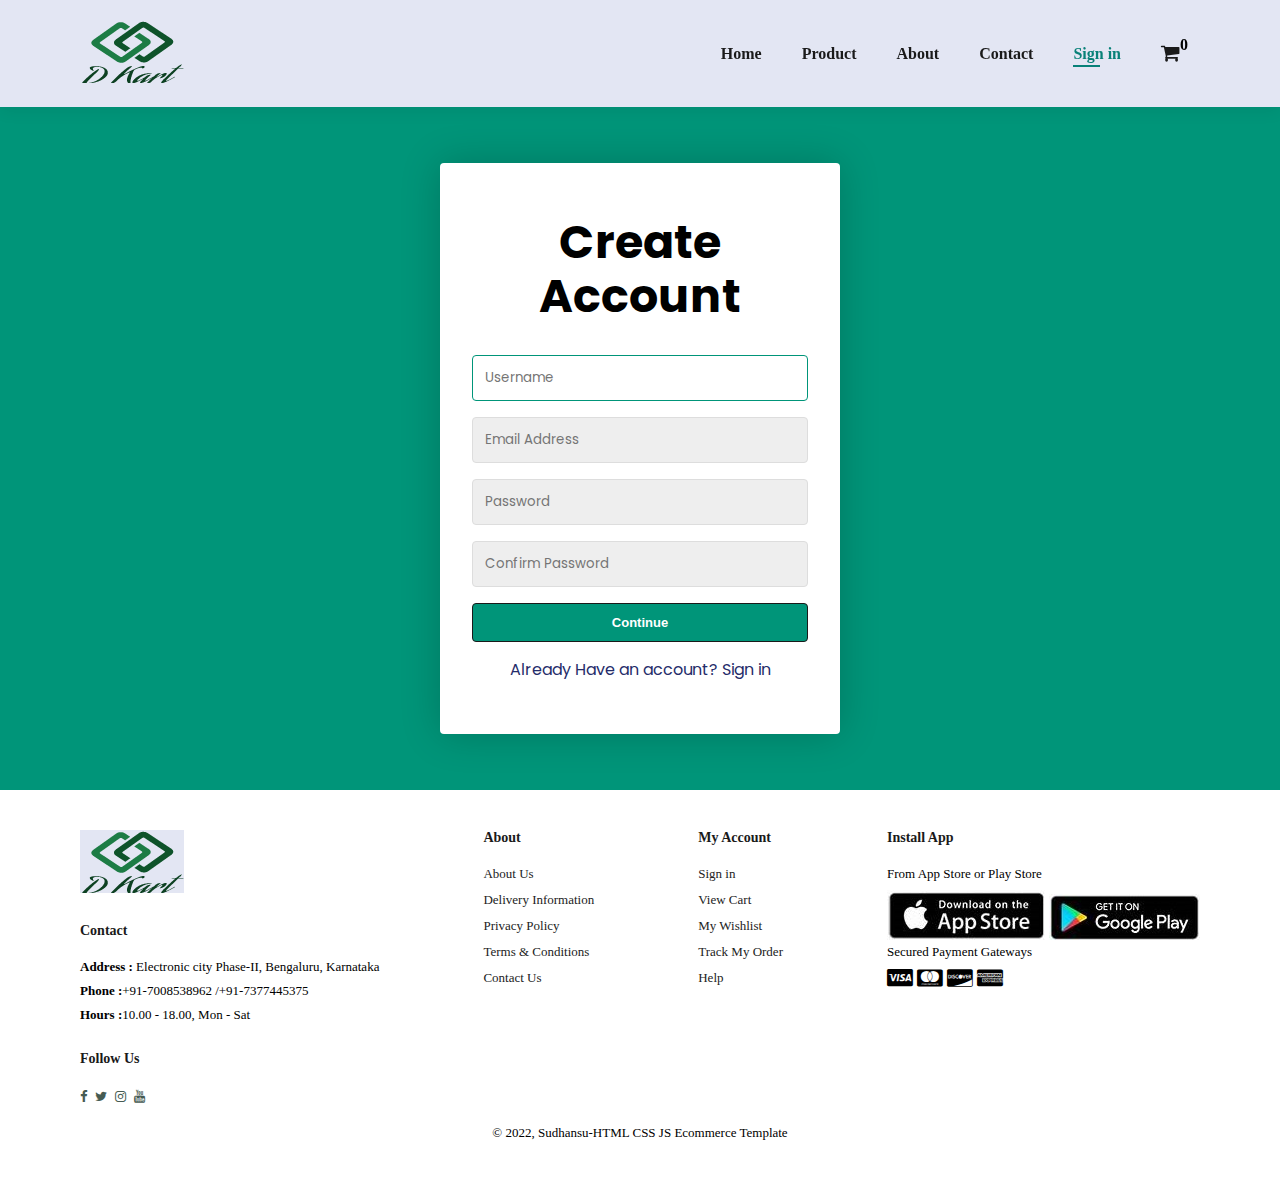
<file: login.html>
<!DOCTYPE html>
<html lang="en">
<head>
    <meta charset="UTF-8">
    <meta http-equiv="X-UA-Compatible" content="IE=edge">
    <meta name="viewport" content="width=device-width, initial-scale=1.0">
    <title>D Kart</title>
    <link rel="stylesheet" href="https://cdnjs.cloudflare.com/ajax/libs/font-awesome/6.1.2/css/all.min.css" integrity="sha512-1sCRPdkRXhBV2PBLUdRb4tMg1w2YPf37qatUFeS7zlBy7jJI8Lf4VHwWfZZfpXtYSLy85pkm9GaYVYMfw5BC1A==" crossorigin="anonymous" referrerpolicy="no-referrer" />
   <link rel="stylesheet" href="https://cdnjs.cloudflare.com/ajax/libs/font-awesome/6.1.1/css/all.min.css" integrity="sha512-KfkfwYDsLkIlwQp6LFnl8zNdLGxu9YAA1QvwINks4PhcElQSvqcyVLLD9aMhXd13uQjoXtEKNosOWaZqXgel0g==" crossorigin="anonymous" referrerpolicy="no-referrer" />
   <link rel="stylesheet" href="https://cdnjs.cloudflare.com/ajax/libs/font-awesome/4.7.0/css/font-awesome.min.css"> 
   <link rel="icon" type="image/x-icon" href="./img/favicon-32x32.png">
   <link rel="stylesheet" href="style.css">
</head>
<body class="login">
    <section id="header">
        <a href="index.html"><img src="./img/Logo.png" class="logo" alt="image"></a>
        <div>
            <ul id="navbar">
                <li><a href="index.html">Home</a></li>
                <li><a href="product.html">Product</a></li>
                <li><a href="about.html">About</a></li>
                <li><a href="contact.html">Contact</a></li>
                <li><a class="active" href="login.html">Sign in</a></li>
                <li id="lg-bag"><a href="cart.html"><i class="fa fa-shopping-cart" style="font-size: 20px;"></i><span>0</span></a></li>
                <a href="#" id="close"><i class="fa fa-times"></i></a>
            </ul>
        </div>
        <div id="mobile">
            <a href="cart.html"><i class="fa fa-shopping-cart" style="font-size: 20px;"></i></a>
            <i id="bar" class="fa fa-outdent"></i>
            
        </div>
    </section>

    <section id="login" class="section-p1">
        <div class="login-container">
            <p id="alert"></p>
            <form action="product.html" onsubmit="return loginForm()" class="form form--hidden" id="login-form">
                <h2 class="form-title">Login</h2>
                <div class="form-message form-message-error"></div>
                <div class="form-input-group">
                    <input type="text" class="form-input" id="username" autofocus placeholder="Username or Email" required>
                </div>

                <div class="form-input-group">
                    <input type="password" class="form-input"id="pass" autofocus placeholder="Password" required>

                    <button class="normal" type="submit">Login</button>
                    <p class="form-text">
                        <a href="#" class="form-link">Forget Your Password?</a>
                    </p>

                    <p class="form-text">
                        <a class="form-link" href="./" id="linkCreateAccount">Don't have an account? Create account</a>
                    </p>
                </div>
            </form>
            <form class="form" onsubmit="signUp()" id="createAccount">
                <h2 class="form-title">Create Account</h2>
                <div class="form-message form-message-error"></div>
                <div class="form-input-group">
                    <input type="text" id="signupUsername" class="form-input" autofocus placeholder="Username" required>
                </div>
                <div class="form-input-group">
                    <input type="email" id="email" class="form-input" autofocus placeholder="Email Address" required>
                </div>

                <div class="form-input-group">
                    <input type="password" id="password" class="form-input" autofocus placeholder="Password" required>
                </div>
                <div class="form-input-group">
                        <input type="password" id="cpassword" class="form-input" autofocus placeholder="Confirm Password" required>
                </div>
                    <button class="normal" type="submit">Continue</button>

                    <p class="form-text">
                        <a class="form-link" href="./" id="linkLogin">Already Have an account? Sign in</a>
                    </p>
                </div>
            </form>
        </div>
    </section>

    <footer class="section-p1">
        <div class="col">
            <img class="logo" src="./img/Logo.png" alt="image">
            <h4>Contact</h4>
            <p><strong> Address :</strong> Electronic city Phase-II, Bengaluru, Karnataka</p>
            <p><strong>Phone :</strong>+91-7008538962 /+91-7377445375</p>
            <p><strong>Hours :</strong>10.00 - 18.00, Mon - Sat</p>
            <div class="follow">
                <h4>Follow Us</h4>
                <div class="icon">
                    <a href="https://www.facebook.com/sudhansu.sekharpati.92/"><i class="fa fa-facebook f"></i></a> 
                    <a href="https://twitter.com/Sudhansu_pati97"><i class="fa fa-twitter f"></i></a>
                    <a href="https://www.instagram.com/im_sudhansu/"><i class="fa fa-instagram f"></i></a>
                    <a href="https://www.youtube.com/"><i class="fa fa-youtube f"></i></a>
                </div>
            </div>
        </div>
        <div class="col">
            <h4>About</h4>
            <a href="about.html">About Us</a>
            <a href="#">Delivery Information</a>
            <a href="#">Privacy Policy</a>
            <a href="#">Terms & Conditions</a>
            <a href="contact.html">Contact Us</a>
        </div>

        <div class="col">
            <h4>My Account</h4>
            <a href="login.html">Sign in</a>
            <a href="cart.html">View Cart</a>
            <a href="product.html">My Wishlist</a>
            <a href="cart.html">Track My Order</a>
            <a href="contact.html">Help</a>
        </div>

        <div class="col-install">
            <h4>Install App</h4>
            <p>From App Store or Play Store</p>
            <div class="row">
                <img src="./img/App store.jpg" alt="img">
                <img src="./img/google play.jpg" alt="img">
            </div>
            <p>Secured Payment Gateways</p>
            <i class="fa fa-cc-visa" style="font-size: 20px;"></i>
            <i class="fa fa-cc-mastercard" style="font-size: 20px;"></i>
            <i class="fa fa-cc-discover" style="font-size: 20px;"></i>
            <i class="fa fa-cc-amex" style="font-size: 20px;"></i>
        </div>
        <div class="copyright">
            <p>© 2022, Sudhansu-HTML CSS JS Ecommerce Template</p>
        </div>
    </footer>

    <script defer src="script.js"></script>
    </body>
    </html>
</file>
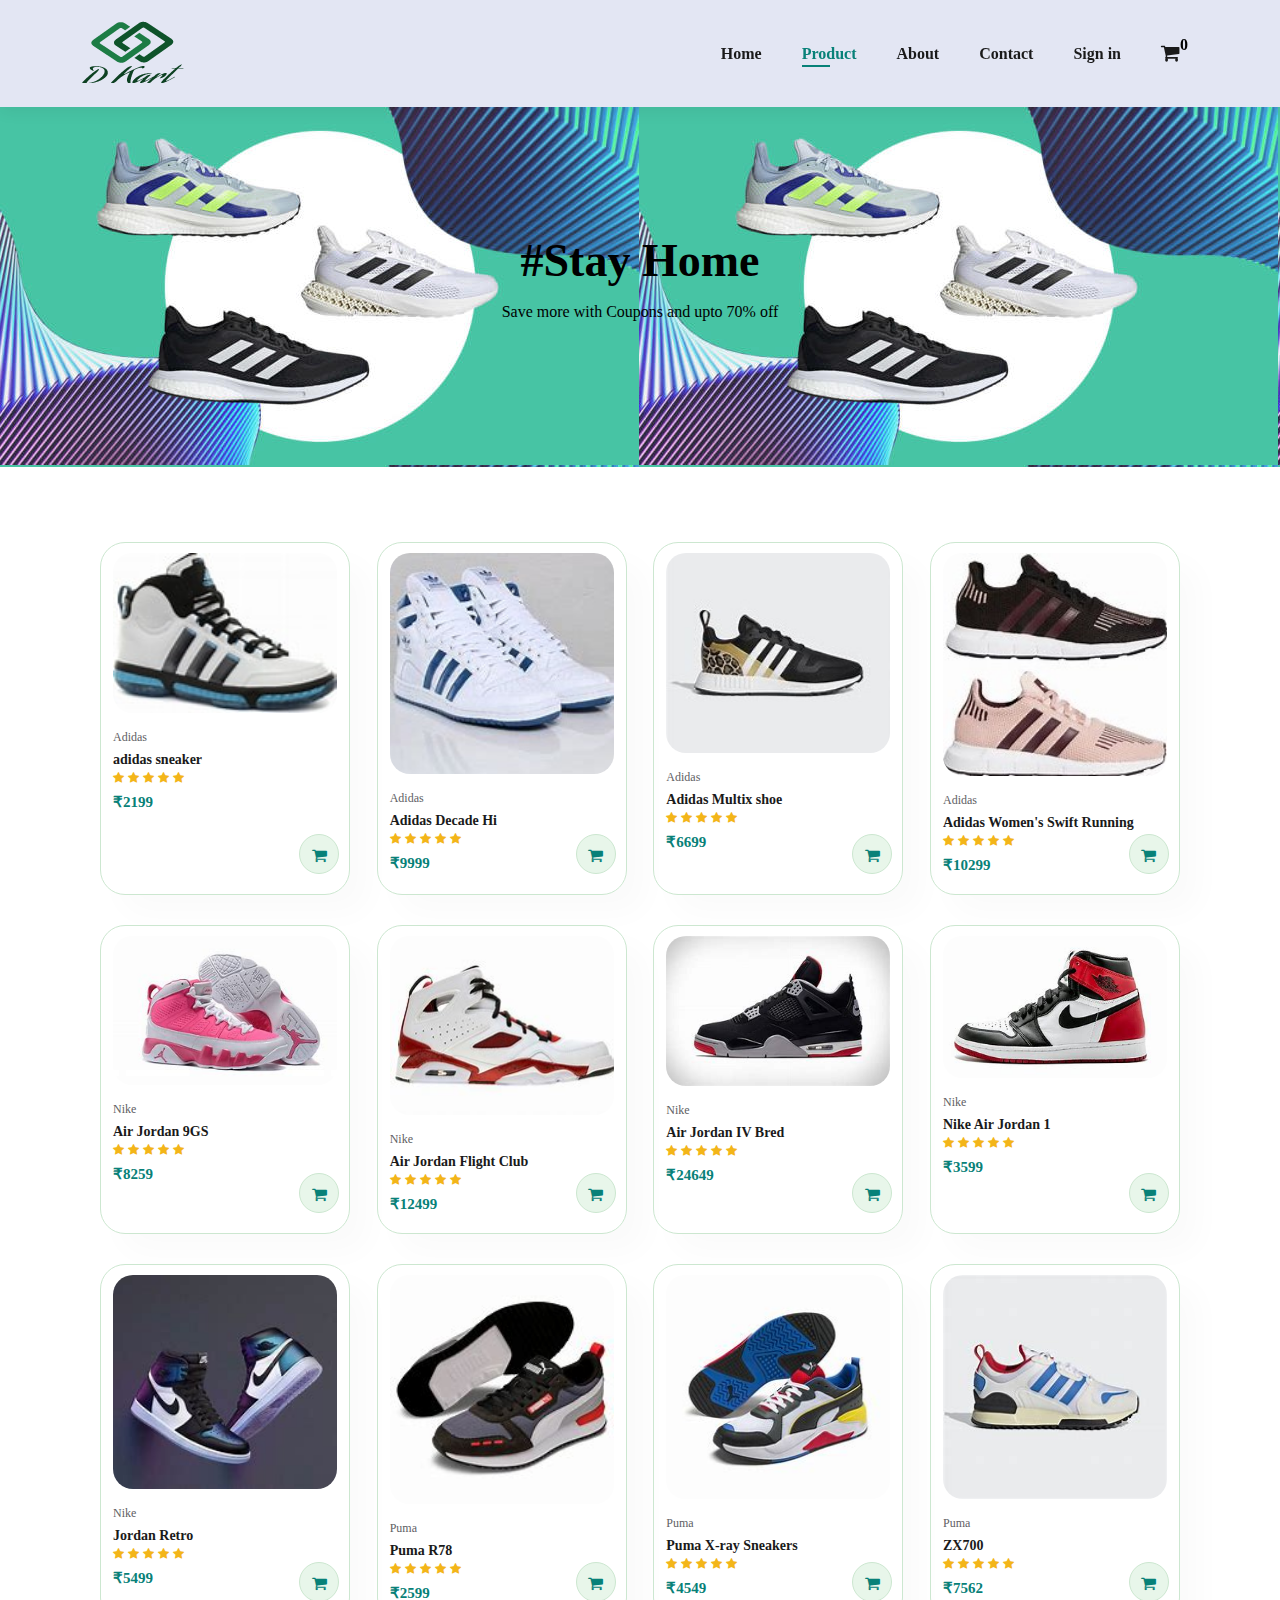
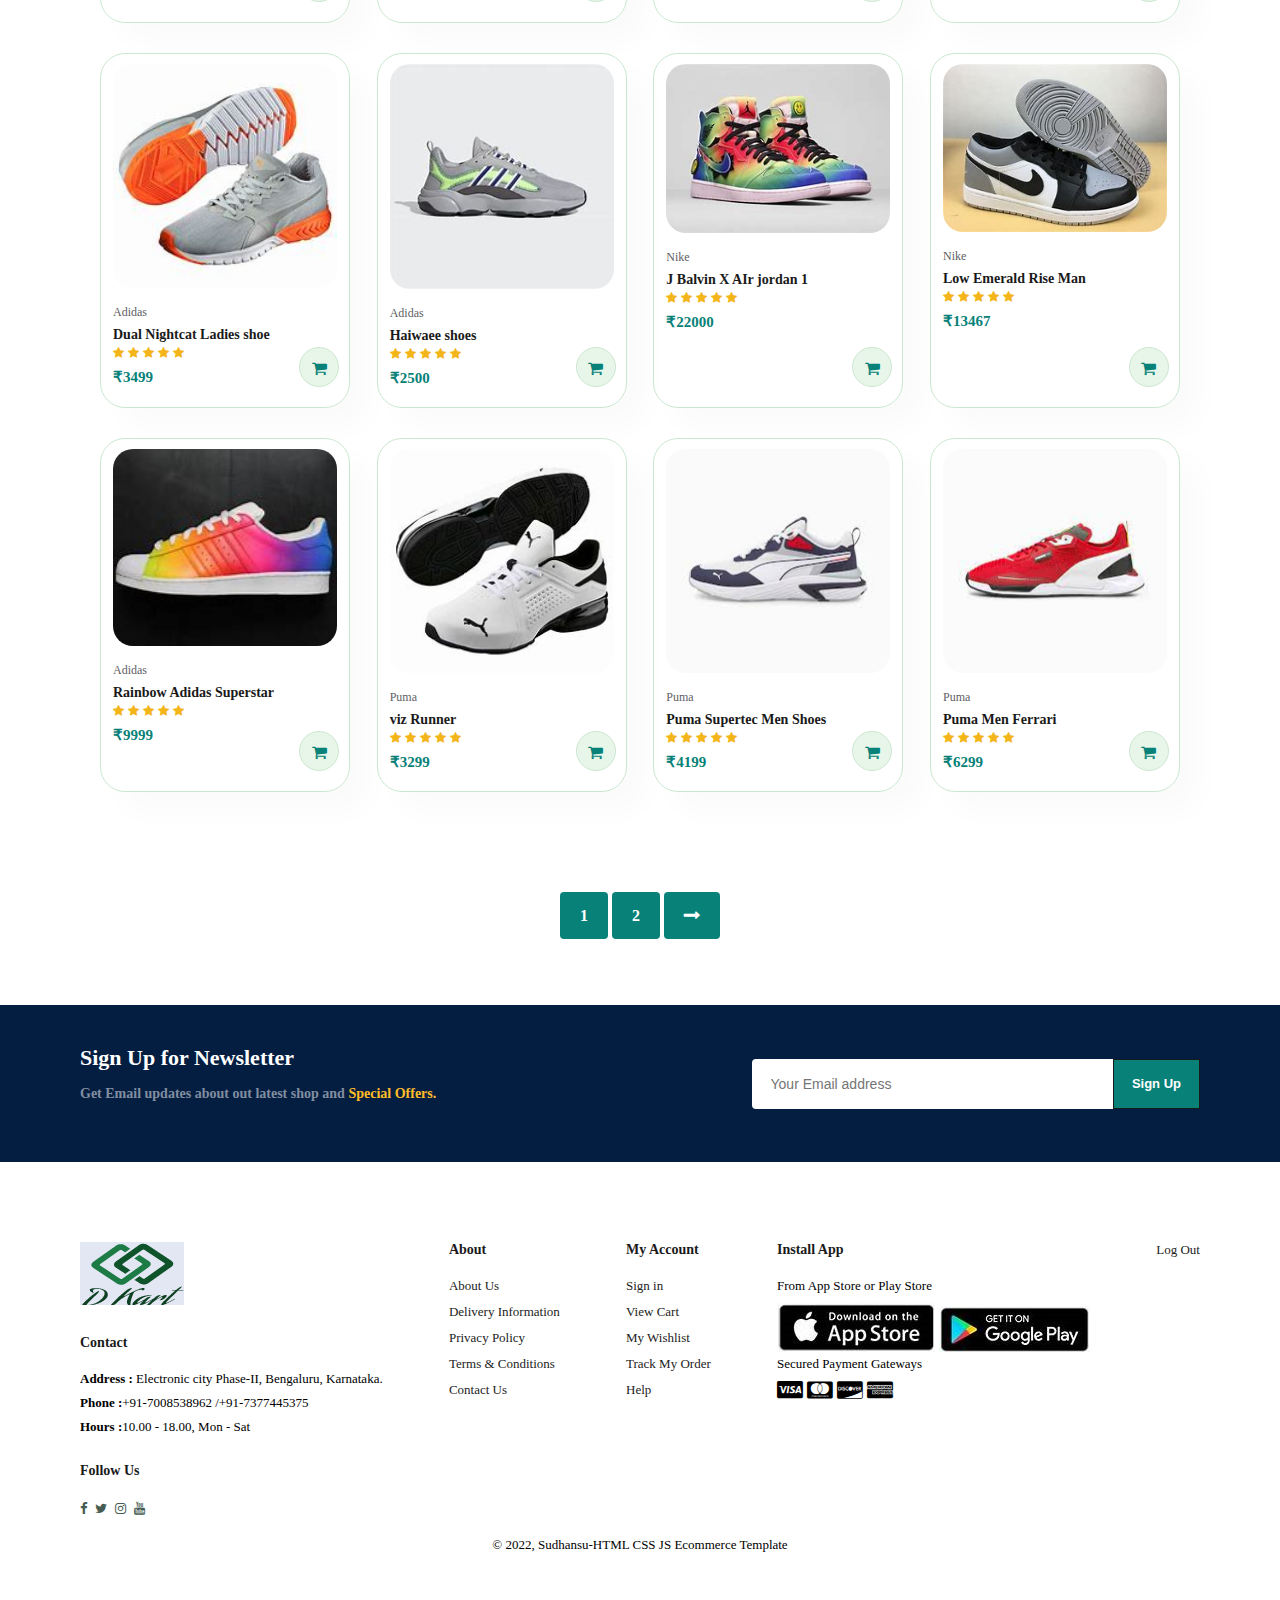
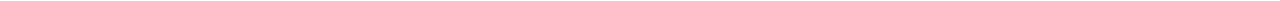
<file: product.html>
<!DOCTYPE html>
<html lang="en">
<head>
    <meta charset="UTF-8">
    <meta http-equiv="X-UA-Compatible" content="IE=edge">
    <meta name="viewport" content="width=device-width, initial-scale=1.0">
    <title>D Kart</title>
   <link rel="stylesheet" href="https://pro.fontawesome.com/releases/v5.10.0/css/all.css" integrity="sha384-AYmEC3Yw5cVb3ZcuHtOA93w35dYTsvhLPVnYs9eStHfGJvOvKxVfELGroGKvsg+p" crossorigin="anonymous"/>
   <link rel="stylesheet" href="https://cdnjs.cloudflare.com/ajax/libs/font-awesome/4.7.0/css/font-awesome.min.css"> 
   <link rel="icon" type="image/x-icon" href="./img/favicon-32x32.png">
    <script defer src="cart.js"></script>
    <link rel="stylesheet" href="style.css">
</head>
<body>
    <section id="header">
        <a href="index.html"><img src="./img/Logo.png" class="logo" alt="image"></a>
        <div>
            <ul id="navbar">
                <li><a href="index.html">Home</a></li>
                <li><a class="active" href="product.html">Product</a></li>
                <li><a href="about.html">About</a></li>
                <li><a href="contact.html">Contact</a></li>
                <li><a href="login.html">Sign in</a></li>
                <li id="lg-bag"><a href="cart.html"><i class="fa fa-shopping-cart" style="font-size: 20px;"></i><span>0</span></a></li>
                <a href="#" id="close"><i class="fa fa-times"></i></a>
            </ul>
        </div>
        <div id="mobile">
            <a href="cart.html"><i class="fa fa-shopping-cart" style="font-size: 20px;"></i></a>
            <i id="bar" class="fa fa-outdent"></i>
            
        </div>
    </section>

    <section id="page-header">
        <h2>#Stay Home</h2>
        <p>Save more with Coupons and upto 70% off</p>
    </section>

    <section id="product1" class="section-p1">
            <div class="pro-container">
                <div class="pro" onclick="window.location.href='Sproduct.html';">
                    <img src="./img/adidas sneaker.jpg" alt="">
                    <div class="des">
                        <span>Adidas</span>
                        <h5>adidas sneaker</h5>
                        <div class="star">
                            <i class="fa fa-star"></i>
                            <i class="fa fa-star"></i>
                            <i class="fa fa-star"></i>
                            <i class="fa fa-star"></i>
                            <i class="fa fa-star"></i>
                        </div>
                        <h4>₹2199</h4>
                    </div>
                    <a class="btn-product" href=""><i class="fa fa-shopping-cart cart"></i></a>
                </div>
                <div class="pro">
                    <img src="./img/Adidas Decade Hi.jpg" alt="">
                    <div class="des">
                        <span>Adidas</span>
                        <h5>Adidas Decade Hi</h5>
                        <div class="star">
                            <i class="fa fa-star"></i>
                            <i class="fa fa-star"></i>
                            <i class="fa fa-star"></i>
                            <i class="fa fa-star"></i>
                            <i class="fa fa-star"></i>
                        </div>
                        <h4>₹9999</h4>
                    </div>
                    <a class="btn-product" href=""><i class="fa fa-shopping-cart cart"></i></a>
                </div>
                <div class="pro">
                    <img src="./img/Adidas Multix shoe.jpg" alt="">
                    <div class="des">
                        <span>Adidas</span>
                        <h5>Adidas Multix shoe</h5>
                        <div class="star">
                            <i class="fa fa-star"></i>
                            <i class="fa fa-star"></i>
                            <i class="fa fa-star"></i>
                            <i class="fa fa-star"></i>
                            <i class="fa fa-star"></i>
                        </div>
                        <h4>₹6699</h4>
                    </div>
                    <a class="btn-product" href=""><i class="fa fa-shopping-cart cart"></i></a>
                </div>
                <div class="pro">
                    <img src="./img/Adidas Women's Swift Running.jpg" alt="">
                    <div class="des">
                        <span>Adidas</span>
                        <h5>Adidas Women's Swift Running</h5>
                        <div class="star">
                            <i class="fa fa-star"></i>
                            <i class="fa fa-star"></i>
                            <i class="fa fa-star"></i>
                            <i class="fa fa-star"></i>
                            <i class="fa fa-star"></i>
                        </div>
                        <h4>₹10299</h4>
                    </div>
                    <a class="btn-product" href=""><i class="fa fa-shopping-cart cart"></i></a>
                </div>
                <div class="pro">
                    <img src="./img/Air Jordan 9GS.jpg" alt="">
                    <div class="des">
                        <span>Nike</span>
                        <h5>Air Jordan 9GS</h5>
                        <div class="star">
                            <i class="fa fa-star"></i>
                            <i class="fa fa-star"></i>
                            <i class="fa fa-star"></i>
                            <i class="fa fa-star"></i>
                            <i class="fa fa-star"></i>
                        </div>
                        <h4>₹8259</h4>
                    </div>
                    <a class="btn-product" href=""><i class="fa fa-shopping-cart cart"></i></a>
                </div>
                <div class="pro">
                    <img src="./img/Air Jordan Flight Club.jpg" alt="">
                    <div class="des">
                        <span>Nike</span>
                        <h5>Air Jordan Flight Club</h5>
                        <div class="star">
                            <i class="fa fa-star"></i>
                            <i class="fa fa-star"></i>
                            <i class="fa fa-star"></i>
                            <i class="fa fa-star"></i>
                            <i class="fa fa-star"></i>
                        </div>
                        <h4>₹12499</h4>
                    </div>
                    <a class="btn-product" href=""><i class="fa fa-shopping-cart cart"></i></a>
                </div>
                <div class="pro">
                    <img src="./img/Air Jordan IV Bred.jpg" alt="">
                    <div class="des">
                        <span>Nike</span>
                        <h5>Air Jordan IV Bred</h5>
                        <div class="star">
                            <i class="fa fa-star"></i>
                            <i class="fa fa-star"></i>
                            <i class="fa fa-star"></i>
                            <i class="fa fa-star"></i>
                            <i class="fa fa-star"></i>
                        </div>
                        <h4>₹24649</h4>
                    </div>
                    <a class="btn-product" href=""><i class="fa fa-shopping-cart cart"></i></a>
                </div>
                <div class="pro">
                    <img src="./img/Nike Air Jordan 1.jpg" alt="">
                    <div class="des">
                        <span>Nike</span>
                        <h5>Nike Air Jordan 1</h5>
                        <div class="star">
                            <i class="fa fa-star"></i>
                            <i class="fa fa-star"></i>
                            <i class="fa fa-star"></i>
                            <i class="fa fa-star"></i>
                            <i class="fa fa-star"></i>
                        </div>
                        <h4>₹3599</h4>
                    </div>
                    <a class="btn-product" href=""><i class="fa fa-shopping-cart cart"></i></a>
                </div>
                <div class="pro">
                    <img src="./img/Jordan Retro.jpg" alt="">
                    <div class="des">
                        <span>Nike</span>
                        <h5>Jordan Retro</h5>
                        <div class="star">
                            <i class="fa fa-star"></i>
                            <i class="fa fa-star"></i>
                            <i class="fa fa-star"></i>
                            <i class="fa fa-star"></i>
                            <i class="fa fa-star"></i>
                        </div>
                        <h4>₹5499</h4>
                    </div>
                    <a class="btn-product" href=""><i class="fa fa-shopping-cart cart"></i></a>
                </div>
                <div class="pro">
                    <img src="./img/Puma R78.jpg" alt="">
                    <div class="des">
                        <span>Puma</span>
                        <h5>Puma R78</h5>
                        <div class="star">
                            <i class="fa fa-star"></i>
                            <i class="fa fa-star"></i>
                            <i class="fa fa-star"></i>
                            <i class="fa fa-star"></i>
                            <i class="fa fa-star"></i>
                        </div>
                        <h4>₹2599</h4>
                    </div>
                    <a class="btn-product" href=""><i class="fa fa-shopping-cart cart"></i></a>
                </div>
                <div class="pro">
                    <img src="./img/Puma X-ray Sneakers.jpg" alt="">
                    <div class="des">
                        <span>Puma</span>
                        <h5>Puma X-ray Sneakers</h5>
                        <div class="star">
                            <i class="fa fa-star"></i>
                            <i class="fa fa-star"></i>
                            <i class="fa fa-star"></i>
                            <i class="fa fa-star"></i>
                            <i class="fa fa-star"></i>
                        </div>
                        <h4>₹4549</h4>
                    </div>
                    <a class="btn-product" href=""><i class="fa fa-shopping-cart cart"></i></a>
                </div>
                <div class="pro">
                    <img src="./img/ZX700.jpg" alt="">
                    <div class="des">
                        <span>Puma</span>
                        <h5>ZX700</h5>
                        <div class="star">
                            <i class="fa fa-star"></i>
                            <i class="fa fa-star"></i>
                            <i class="fa fa-star"></i>
                            <i class="fa fa-star"></i>
                            <i class="fa fa-star"></i>
                        </div>
                        <h4>₹7562</h4>
                    </div>
                    <a class="btn-product" href=""><i class="fa fa-shopping-cart cart"></i></a>
                </div>
            
                <div class="pro">
                    <img src="./img/Dual Nightcat Ladies shoe.jpg" alt="">
                    <div class="des">
                        <span>Adidas</span>
                        <h5>Dual Nightcat Ladies shoe</h5>
                        <div class="star">
                            <i class="fa fa-star"></i>
                            <i class="fa fa-star"></i>
                            <i class="fa fa-star"></i>
                            <i class="fa fa-star"></i>
                            <i class="fa fa-star"></i>
                        </div>
                        <h4>₹3499</h4>
                    </div>
                    <a class="btn-product" href=""><i class="fa fa-shopping-cart cart"></i></a>
                </div>
                <div class="pro">
                    <img src="./img/Haiwaee shoes.jpg" alt="">
                    <div class="des">
                        <span>Adidas</span>
                        <h5>Haiwaee shoes</h5>
                        <div class="star">
                            <i class="fa fa-star"></i>
                            <i class="fa fa-star"></i>
                            <i class="fa fa-star"></i>
                            <i class="fa fa-star"></i>
                            <i class="fa fa-star"></i>
                        </div>
                        <h4>₹2500</h4>
                    </div>
                    <a class="btn-product" href=""><i class="fa fa-shopping-cart cart"></i></a>
                </div>
                <div class="pro">
                    <img src="./img/J Balvin AIr jordan 1.jpg" alt="">
                    <div class="des">
                        <span>Nike</span>
                        <h5>J Balvin X AIr jordan 1</h5>
                        <div class="star">
                            <i class="fa fa-star"></i>
                            <i class="fa fa-star"></i>
                            <i class="fa fa-star"></i>
                            <i class="fa fa-star"></i>
                            <i class="fa fa-star"></i>
                        </div>
                        <h4>₹22000</h4>
                    </div>
                    <a class="btn-product" href=""><i class="fa fa-shopping-cart cart"></i></a>
                </div>
                <div class="pro">
                    <img src="./img/Low Emerald Rise Man.jpg" alt="">
                    <div class="des">
                        <span>Nike</span>
                        <h5>Low Emerald Rise Man</h5>
                        <div class="star">
                            <i class="fa fa-star"></i>
                            <i class="fa fa-star"></i>
                            <i class="fa fa-star"></i>
                            <i class="fa fa-star"></i>
                            <i class="fa fa-star"></i>
                        </div>
                        <h4>₹13467</h4>
                    </div>
                    <a class="btn-product" href=""><i class="fa fa-shopping-cart cart"></i></a>
                </div>
                <div class="pro">
                    <img src="./img/Rainbow Adidas Superstar.jpg" alt="">
                    <div class="des">
                        <span>Adidas</span>
                        <h5>Rainbow Adidas Superstar</h5>
                        <div class="star">
                            <i class="fa fa-star"></i>
                            <i class="fa fa-star"></i>
                            <i class="fa fa-star"></i>
                            <i class="fa fa-star"></i>
                            <i class="fa fa-star"></i>
                        </div>
                        <h4>₹9999</h4>
                    </div>
                    <a class="btn-product" href=""><i class="fa fa-shopping-cart cart"></i></a>
                </div>
                <div class="pro">
                    <img src="./img/viz Runner.jpg" alt="">
                    <div class="des">
                        <span>Puma</span>
                        <h5>viz Runner</h5>
                        <div class="star">
                            <i class="fa fa-star"></i>
                            <i class="fa fa-star"></i>
                            <i class="fa fa-star"></i>
                            <i class="fa fa-star"></i>
                            <i class="fa fa-star"></i>
                        </div>
                        <h4>₹3299</h4>
                    </div>
                    <a class="btn-product" href=""><i class="fa fa-shopping-cart cart"></i></a>
                </div>
                <div class="pro">
                    <img src="./img/Puma Supertec Men Shoes.jpg" alt="">
                    <div class="des">
                        <span>Puma</span>
                        <h5>Puma Supertec Men Shoes</h5>
                        <div class="star">
                            <i class="fa fa-star"></i>
                            <i class="fa fa-star"></i>
                            <i class="fa fa-star"></i>
                            <i class="fa fa-star"></i>
                            <i class="fa fa-star"></i>
                        </div>
                        <h4>₹4199</h4>
                    </div>
                    <a class="btn-product" href=""><i class="fa fa-shopping-cart cart"></i></a>
                </div>
                <div class="pro">
                    <img src="./img/Puma Men Ferrari.jpg" alt="">
                    <div class="des">
                        <span>Puma</span>
                        <h5>Puma Men Ferrari</h5>
                        <div class="star">
                            <i class="fa fa-star"></i>
                            <i class="fa fa-star"></i>
                            <i class="fa fa-star"></i>
                            <i class="fa fa-star"></i>
                            <i class="fa fa-star"></i>
                        </div>
                        <h4>₹6299</h4>
                    </div>
                    <a class="btn-product" href=""><i class="fa fa-shopping-cart cart"></i></a>
                </div>
            </div>
    </section>

    <section id="pagination" class="section-p1">
        <a href="#">1</a>
        <a href="#">2</a>
        <a href="#"><i class="fa fa-long-arrow-right"></i></i></a>
    </section>

    <section id="newsletter" class="section-p1 section-m1" >
        <div class="newstext">
            <h4>Sign Up for Newsletter</h4>
            <p>Get Email updates about out latest shop and <span>Special Offers.</span></p>
        </div>
        <div class="form">
            <input type="text" placeholder="Your Email address">
            <button class="normal">Sign Up</button>
        </div>
    </section>

    <footer class="section-p1">
        <div class="col">
            <img class="logo" src="./img/Logo.png" alt="image">
            <h4>Contact</h4>
            <p><strong> Address :</strong> Electronic city Phase-II, Bengaluru, Karnataka.</p>
            <p><strong>Phone :</strong>+91-7008538962 /+91-7377445375</p>
            <p><strong>Hours :</strong>10.00 - 18.00, Mon - Sat</p>
            <div class="follow">
                <h4>Follow Us</h4>
                <div class="icon">
                    <a href="https://www.facebook.com/sudhansu.sekharpati.92/"><i class="fa fa-facebook f"></i></a> 
                    <a href="https://twitter.com/Sudhansu_pati97"><i class="fa fa-twitter f"></i></a>
                    <a href="https://www.instagram.com/im_sudhansu/"><i class="fa fa-instagram f"></i></a>
                    <a href="https://www.youtube.com/"><i class="fa fa-youtube f"></i></a>
                </div>
            </div>
        </div>
        <div class="col">
            <h4>About</h4>
            <a href="about.html">About Us</a>
            <a href="#">Delivery Information</a>
            <a href="#">Privacy Policy</a>
            <a href="#">Terms & Conditions</a>
            <a href="contact.html">Contact Us</a>
        </div>

        <div class="col">
            <h4>My Account</h4>
            <a href="login.html">Sign in</a>
            <a href="cart.html">View Cart</a>
            <a href="product.html">My Wishlist</a>
            <a href="cart.html">Track My Order</a>
            <a href="contact.html">Help</a>
        </div>

        <div class="col-install">
            <h4>Install App</h4>
            <p>From App Store or Play Store</p>
            <div class="row">
                <img src="./img/App store.jpg" alt="img">
                <img src="./img/google play.jpg" alt="img">
            </div>
            <p>Secured Payment Gateways</p>
            <i class="fa fa-cc-visa" style="font-size: 20px;"></i>
            <i class="fa fa-cc-mastercard" style="font-size: 20px;"></i>
            <i class="fa fa-cc-discover" style="font-size: 20px;"></i>
            <i class="fa fa-cc-amex" style="font-size: 20px;"></i>
        </div>
        <div class="loggedout">
            <p class="text-center"><a href="#" class="logout">Log Out</a></p>
        </div>
        <div class="copyright">
            <p>© 2022, Sudhansu-HTML CSS JS Ecommerce Template</p>
        </div>
    </footer>
    <script src="script.js"></script>
</body>
</html>
</file>
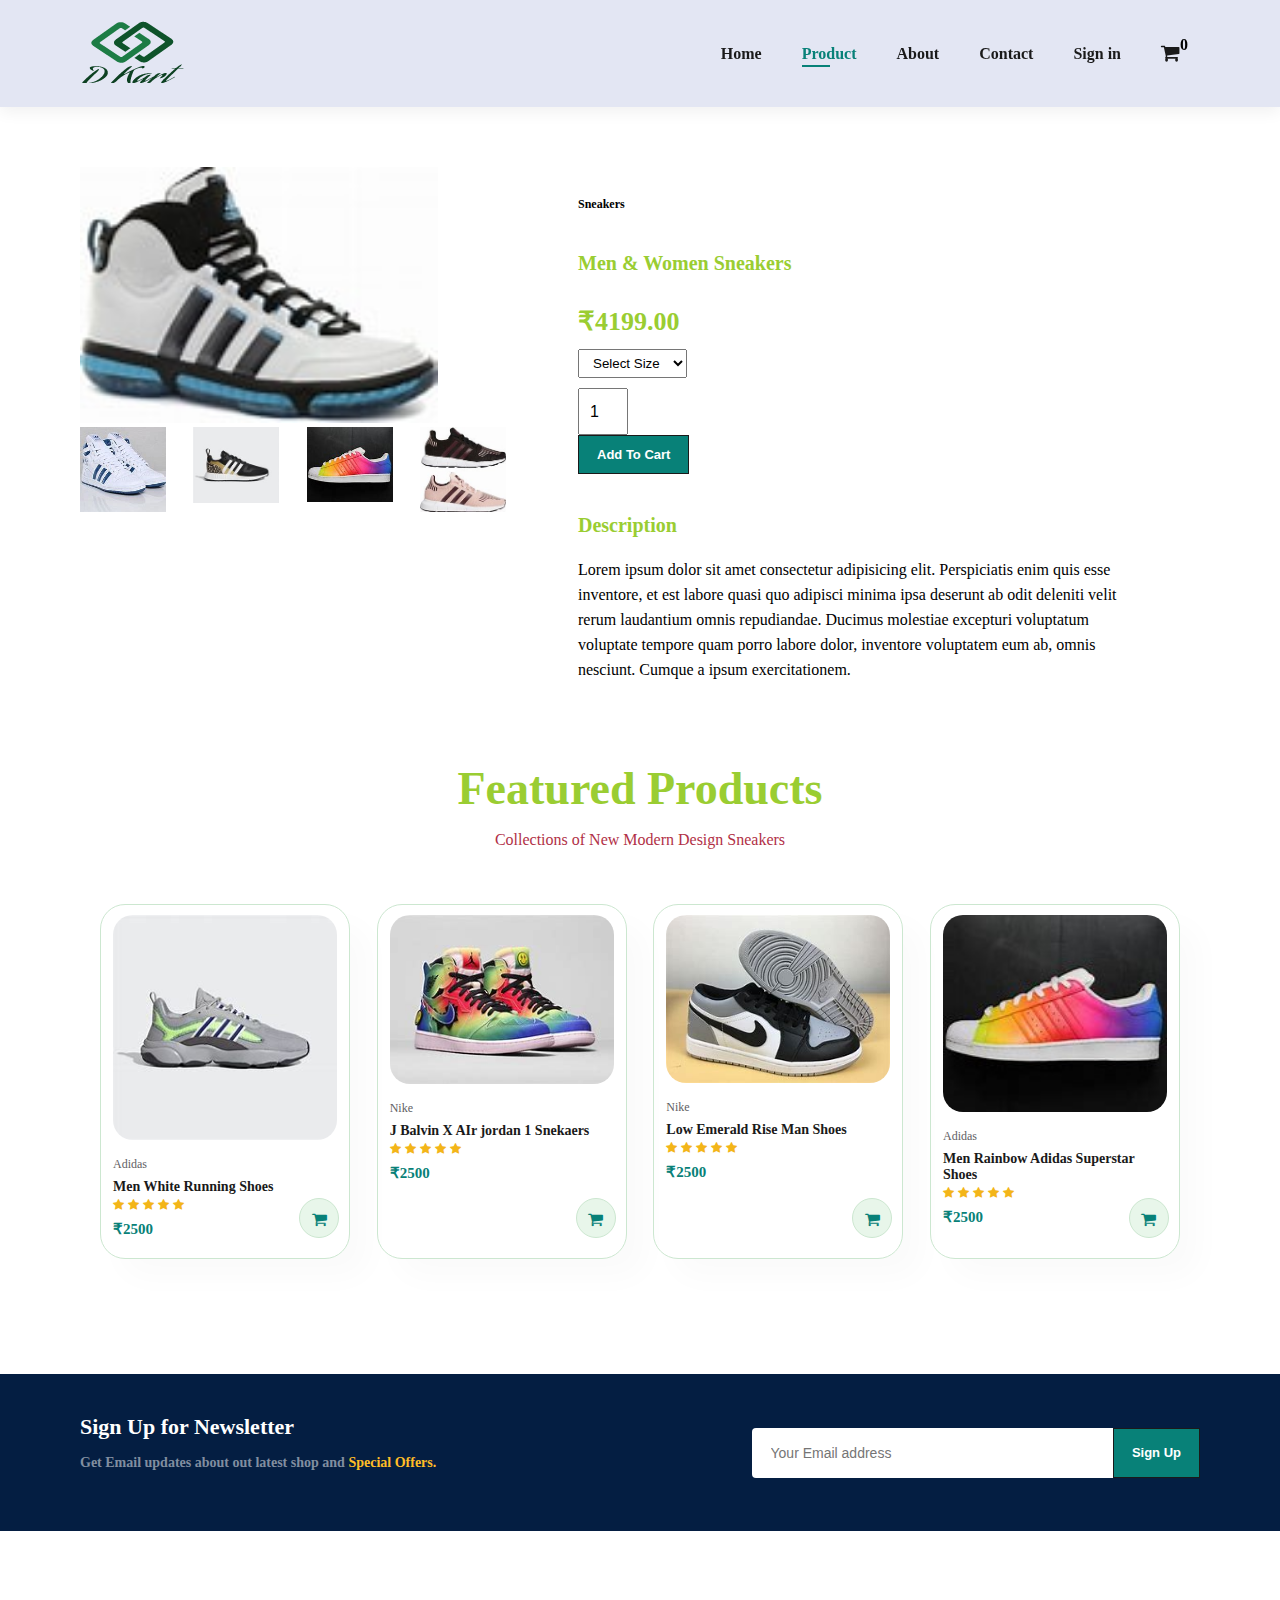
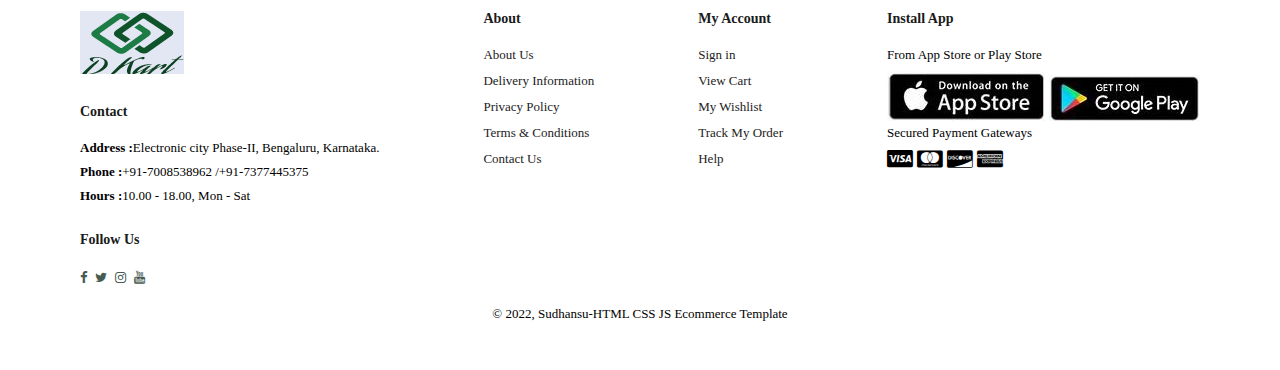
<file: Sproduct.html>
<!DOCTYPE html>
<html lang="en">
<head>
    <meta charset="UTF-8">
    <meta http-equiv="X-UA-Compatible" content="IE=edge">
    <meta name="viewport" content="width=device-width, initial-scale=1.0">
    <title>D Kart</title>
   <link rel="stylesheet" href="https://pro.fontawesome.com/releases/v5.10.0/css/all.css" integrity="sha384-AYmEC3Yw5cVb3ZcuHtOA93w35dYTsvhLPVnYs9eStHfGJvOvKxVfELGroGKvsg+p" crossorigin="anonymous"/>
   <link rel="stylesheet" href="https://cdnjs.cloudflare.com/ajax/libs/font-awesome/4.7.0/css/font-awesome.min.css"> 
   <link rel="icon" type="image/x-icon" href="./img/favicon-32x32.png">
    <link rel="stylesheet" href="style.css">
    <script defer src="cart.js"></script>
</head>
<body>
    <section id="header">
        <a href="index.html"><img src="./img/Logo.png" class="logo" alt="image"></a>
        <div>
            <ul id="navbar">
                <li><a href="index.html">Home</a></li>
                <li><a class="active" href="product.html">Product</a></li>
                <li><a href="about.html">About</a></li>
                <li><a href="contact.html">Contact</a></li>
                <li><a href="login.html">Sign in</a></li>
                <li id="lg-bag"><a href="cart.html"><i class="fa fa-shopping-cart" style="font-size: 20px;"></i><span>0</span></a></li>
                <a href="#" id="close"><i class="fa fa-times"></i></a>
            </ul>
        </div>
        <div id="mobile">
            <a href="cart.html"><i class="fa fa-shopping-cart" style="font-size: 20px;"></i></a>
            <i id="bar" class="fa fa-outdent"></i>
            
        </div>
    </section>

    <section id="prodetails" class="section-p1" >
        <div class="single-pro-image">
            <img src="./img/adidas sneaker.jpg" width="80%" id="MainImg" alt="img">
            <div class="small-img-group">
               <div class="small-img-col">
                <img src="./img/Adidas Decade Hi.jpg" width="80%" class="small-Img" alt="img">
               </div>
               <div class="small-img-col">
                <img src="./img/Adidas Multix shoe.jpg" width="80%" class="small-Img" alt="img">
               </div>
               <div class="small-img-col">
                <img src="./img/Rainbow Adidas Superstar.jpg" width="80%" class="small-Img" alt="img">
               </div>
               <div class="small-img-col">
                <img src="./img/Adidas Women's Swift Running.jpg" width="80%" class="small-Img" alt="img">
               </div>
            </div>
        </div>
        <div class="single-pro-details">
            <h6>Sneakers</h6>
            <h4>Men & Women Sneakers</h4>
            <h2>₹4199.00</h2>
            <select>
                <option>Select Size</option>
                <option>UK 7</option>
                <option>UK 8</option>
                <option>UK 9</option>
                <option>UK 10</option>
                <option>UK 11</option>
            </select>
            <input type="number" min="1" max="7" value="1">
            <form action="cart.html"><button class="normal">Add To Cart</button></form>
            
            <h4>Description</h4>
            <span>Lorem ipsum dolor sit amet consectetur adipisicing elit. Perspiciatis enim quis esse inventore, et est labore quasi quo adipisci minima ipsa deserunt ab odit deleniti velit rerum laudantium omnis repudiandae. Ducimus molestiae excepturi voluptatum voluptate tempore quam porro labore dolor, inventore voluptatem eum ab, omnis nesciunt. Cumque a ipsum exercitationem.</span>
        </div>
    </section>

    <section id="product1" class="section-p1">
        <h2>Featured Products</h1>
            <p>Collections of New Modern Design Sneakers</p>
            <div class="pro-container">
                <div class="pro">
                    <img src="./img/Haiwaee shoes.jpg" alt="">
                    <div class="des">
                        <span>Adidas</span>
                        <h5>Men White Running Shoes</h5>
                        <div class="star">
                            <i class="fa fa-star"></i>
                            <i class="fa fa-star"></i>
                            <i class="fa fa-star"></i>
                            <i class="fa fa-star"></i>
                            <i class="fa fa-star"></i>
                        </div>
                        <h4>₹2500</h4>
                    </div>
                    <a class="btn-product" href="cart.html"><i class="fa fa-shopping-cart cart"></i></a>
                </div>
                <div class="pro">
       
                    <img src="./img/J Balvin AIr jordan 1.jpg" alt="">
                    <div class="des">
                        <span>Nike</span>
                        <h5>J Balvin X AIr jordan 1 Snekaers</h5>
                        <div class="star">
                            <i class="fa fa-star"></i>
                            <i class="fa fa-star"></i>
                            <i class="fa fa-star"></i>
                            <i class="fa fa-star"></i>
                            <i class="fa fa-star"></i>
                        </div>
                        <h4>₹2500</h4>
                    </div>
                    <a class="btn-product" href="cart.html"><i class="fa fa-shopping-cart cart"></i></a>
                </div>
                <div class="pro">
                    <img src="./img/Low Emerald Rise Man.jpg" alt="">
                    <div class="des">
                        <span>Nike</span>
                        <h5>Low Emerald Rise Man Shoes</h5>
                        <div class="star">
                            <i class="fa fa-star"></i>
                            <i class="fa fa-star"></i>
                            <i class="fa fa-star"></i>
                            <i class="fa fa-star"></i>
                            <i class="fa fa-star"></i>
                        </div>
                        <h4>₹2500</h4>
                    </div>
                    <a class="btn-product" href="cart.html"><i class="fa fa-shopping-cart cart"></i></a>
                </div>
                <div class="pro">
                    <img src="./img/Rainbow Adidas Superstar.jpg" alt="">
                    <div class="des">
                        <span>Adidas</span>
                        <h5>Men Rainbow Adidas Superstar Shoes</h5>
                        <div class="star">
                            <i class="fa fa-star"></i>
                            <i class="fa fa-star"></i>
                            <i class="fa fa-star"></i>
                            <i class="fa fa-star"></i>
                            <i class="fa fa-star"></i>
                        </div>
                        <h4>₹2500</h4>
                    </div>
                    <a class="btn-product" href="cart.html"><i class="fa fa-shopping-cart cart"></i></a>
                </div>
            </div>
    </section>

    <section id="newsletter" class="section-p1 section-m1" >
        <div class="newstext">
            <h4>Sign Up for Newsletter</h4>
            <p>Get Email updates about out latest shop and <span>Special Offers.</span></p>
        </div>
        <div class="form">
            <input type="text" placeholder="Your Email address">
            <button class="normal">Sign Up</button>
        </div>
    </section>

    <footer class="section-p1">
        <div class="col">
            <img class="logo" src="./img/Logo.png" alt="image">
            <h4>Contact</h4>
            <p><strong> Address :</strong>Electronic city Phase-II, Bengaluru, Karnataka.</p>
            <p><strong>Phone :</strong>+91-7008538962 /+91-7377445375</p>
            <p><strong>Hours :</strong>10.00 - 18.00, Mon - Sat</p>
            <div class="follow">
                <h4>Follow Us</h4>
                <div class="icon">
                    <a href="https://www.facebook.com/sudhansu.sekharpati.92/"><i class="fa fa-facebook f"></i></a> 
                    <a href="https://twitter.com/Sudhansu_pati97"><i class="fa fa-twitter f"></i></a>
                    <a href="https://www.instagram.com/im_sudhansu/"><i class="fa fa-instagram f"></i></a>
                    <a href="https://www.youtube.com/"><i class="fa fa-youtube f"></i></a>
                </div>
            </div>
        </div>
        <div class="col">
            <h4>About</h4>
            <a href="about.html">About Us</a>
            <a href="#">Delivery Information</a>
            <a href="#">Privacy Policy</a>
            <a href="#">Terms & Conditions</a>
            <a href="contact.html">Contact Us</a>
        </div>

        <div class="col">
            <h4>My Account</h4>
            <a href="login.html">Sign in</a>
            <a href="cart.html">View Cart</a>
            <a href="product.html">My Wishlist</a>
            <a href="cart.html">Track My Order</a>
            <a href="contact.html">Help</a>
        </div>

        <div class="col-install">
            <h4>Install App</h4>
            <p>From App Store or Play Store</p>
            <div class="row">
                <img src="./img/App store.jpg" alt="img">
                <img src="./img/google play.jpg" alt="img">
            </div>
            <p>Secured Payment Gateways</p>
            <i class="fa fa-cc-visa" style="font-size: 20px;"></i>
            <i class="fa fa-cc-mastercard" style="font-size: 20px;"></i>
            <i class="fa fa-cc-discover" style="font-size: 20px;"></i>
            <i class="fa fa-cc-amex" style="font-size: 20px;"></i>
        </div>
        <div class="copyright">
            <p>© 2022, Sudhansu-HTML CSS JS Ecommerce Template</p>
        </div>
    </footer>

    <script>
        var MainImg=document.getElementById('MainImg');
        var smallImg=document.getElementsByClassName('small-Img');
        
        smallImg[0].onclick = function(){
            MainImg.src=smallImg[0].src;
        }
        smallImg[1].onclick = function(){
            MainImg.src=smallImg[1].src;
        }
        smallImg[2].onclick = function(){
            MainImg.src=smallImg[2].src;
        }
        smallImg[3].onclick = function(){
            MainImg.src=smallImg[3].src;
        }
    </script>
    
    <script src="script.js"></script>
</body>
</html>
</file>
<file: style.css>
@import url('https://fonts.googleapis.com/css2?family=Poppins:wght@400;500;600;700&family=Ubuntu:wght@400;500;700&display=swap');


body{

    /*css variable*/
    --color-primary: #009579;
    --color-primary-dark: #007f67;
    --color-secondary: #252c6a;
    --color-error: #cc3333;
    --color-success: #4bb544;
    --border-radius: 4px;
}

*{
    margin: 0;
    padding: 0;
    box-sizing: border-box;
    font-family: 'Poppins' sans-serif;
}

h1{
    font-size: 50px;
    line-height: 60px;
    color: yellowgreen;
}

h2{
    font-size: 46px;
    line-height: 54px;
    color: yellowgreen; 
}

h4{
    font-size: 20px;
    color: yellowgreen;
}

h6{
    font-weight: 700;
    font-size: 12px;
}

p{
    font-size: 16px;
    color: rgb(177, 48, 70); 
    margin: 15px 0 20px 0;
}

.section-p1{
    padding: 40px 80px;
}

.section-m1{
    margin: 40px 0;
}

body{
    width: 100%;
}

/* custom scroll bar */
::-webkit-scrollbar {
    width: 10px;
}
::-webkit-scrollbar-track {
    background: #f1f1f1;
}
::-webkit-scrollbar-thumb {
    background: #888;
}

::-webkit-scrollbar-thumb:hover {
    background: #555;
}

/*Header Start */

#header{
    display: flex;
    align-items: center;
    justify-content: space-between;
    padding: 20px 80px;
    background: #E3E6F3;
    box-shadow: 0 5px 15px rgba(0, 0, 0, 0.06);
    position: sticky;
    z-index: 999;
    top: 0;
    left: 0;
}

#navbar{
    display: flex;
    align-items: center;
    justify-content: center;
}

#navbar li{
    list-style: none;
    padding: 0 20px;
    position: relative;
}

#navbar li a span{
    color: black;
    position: absolute;
    bottom: 10px;
}

#navbar li a{
    text-decoration: none;
    font-size: 16px;
    font-weight: 600;
    color: #1a1a1a; 
    transition: 0.3s ease;  
}

#navbar li a:hover,
#navbar li a.active{ 
    color: #088178;
}

#navbar li a.active::after,
#navbar li a:hover::after{
    content: "";
    width: 30%;
    height: 2px;
    background: #088178;
    position: absolute;
    bottom: -4px;
    left: 20px;
}

#mobile{
    display: none;
    align-items: center;
}

#close{
    display: none;
}

#hero{
    background-image: url(./img/Hero1.jpg);
    height: 90vh;
    width: 100%;
    background-size: cover;
    background-position:top 25% left 100%;
    padding: 0 80px;
    display: flex;
    flex-direction: column;
    align-items: flex-start;
    justify-content: center;
}

#hero h4{
    padding-bottom: 15px;
}

#hero h1{
    color: #088178;
}

#hero button{
    background-image: url(./img/button.jpg);
    background-color: transparent;
    color: black;
    border: 0;
    padding: 14px 80px 14px 65px;
    background-repeat: no-repeat;
    cursor: pointer;
    font-weight: 700;
    font-size: 15px;
}

#feature{
    display: flex;
    justify-content: space-between;
    align-items: center;
    
}

#feature .fe-box{
    width: 180px;
    text-align: center;
    padding: 25px 15px;
    box-shadow: 20px 20px 34px rgba(0, 0, 0, 0.03);
    border: 1px solid #cce7d0;
    border-radius: 4px;
    margin: 15px 15px;
}

#feature .fe-box:hover{
    box-shadow: 10px 10px 54px rgba(70, 62, 221, 0.1);
}

#feature .fe-box{
    width: 100%;
    margin-bottom: 10px;
}

#feature .fe-box h6{
    display: inline-block;
    padding: 9px 8px 6px 8px;
    line-height: 1;
    border-radius: 4px;
    color: #088178;
    background-color: #fddde4;
}

#feature .fe-box:nth-child(2) h6{
    background-color: #cdebbc;
}

#feature .fe-box:nth-child(3) h6{
    background-color: #d1e8f2;
}
#feature .fe-box:nth-child(4) h6{
    background-color: #cdd4f8;
}
#feature .fe-box:nth-child(5) h6{
    background-color: #f6dbf6;
}

#product1{
    text-align: center;
}

#product1 .pro-container{
    display: flex;
    justify-content: space-between;
    padding: 20px;
    flex-wrap: wrap;
}

#product1 .pro{
    width: 23%;
    min-width: 250px;
    padding: 10px 12px;
    border: 1px solid #cce7d0;
    border-radius: 25px;
    box-shadow: 20px 20px 30px rgba(0, 0, 0, 0.02);
    margin: 15px 0;
    transition: 0.2s ease;
    position: relative;
}

#product1 .pro .des{
    text-align: start;
    padding: 10px 0;
}

#product1 .pro .des span{
    color: #606063;
    font-size: 12px;
}

#product1 .pro .des h5{
    padding-top: 7px;
    color: #1a1a1a;
    font-size: 14px;
}

#product1 .pro .des i{
    font-size: 12px;
    color: rgb(243,181,25);
}

#product1 .pro:hover{
    box-shadow: 20px 20px 30px rgba(0, 0, 0, 0.06);
}

#product1 .pro img{
    width: 100%;
    border-radius: 20px;
}

#product1 .pro .des h4 {
    padding-top: 7px;
    font-size: 15px;
    font-weight: 700;
    color: #088178;
}

#product1 .pro .cart{
    width: 40px;
    height: 40px;
    line-height: 40px;
    border-radius: 50px;
    background-color: #e8f6ea;
    font-weight: 500;
    color: #088178;
    border: 1px solid #cce7d0;
    position: absolute;
    bottom: 20px;
    right: 10px;
}

#sm-banner{
    display: flex;
    justify-content: space-between;
    flex-wrap: wrap;
}

#sm-banner .banner-box{
    display: flex;
    flex-direction: column;
    justify-content: center;
    align-items: flex-start;
    text-align: center;
    background-image: url(./img/sm-banner.jpg);
    min-width: 580px;
    height: 50vh;
    background-size: cover;
    background-position: center;
    padding: 30px;
}

#sm-banner .banner-box2{
    background-image: url(./img/Banner.jpg);
}

#sm-banner .banner-box h4{
    color: #1a1a1a;
    font-size: 20px;
    font-weight: 800;
}

#sm-banner .banner-box span{
    color: #1a1a1a;
    font-size: 14px;
    font-weight: 500;
    padding-bottom: 15px;
}

button.white{
    font-size: 13px;
    font-weight: 600;
    padding: 11px 18px;
    color: #1a1a1a;
    background-color: transparent;
    cursor: pointer;
    border: 1px solid #1a1a1a;;
    outline: none;
    transition: 0.2s;
}

button.normal{
    font-size: 13px;
    font-weight: 600;
    padding: 11px 18px;
    color: #1a1a1a;
    background-color: transparent;
    cursor: pointer;
    border: 1px solid #1a1a1a;;
    outline: none;
    transition: 0.2s;
}
#sm-banner .banner-box:hover button{
    background: #088178;
    border: 1px solid #088178;
}
#sm-banner .banner-box h2{
    color: #606063;
}

#newsletter{
    display: flex;
    justify-content: space-between;
    flex-wrap: wrap;
    align-items: center;
    /* background-image: url(); */
    background-repeat: no-repeat;
    background-position: 20% 30%;
    background-color: #041e42;
}

#newsletter h4{
    font-size: 22px;
    font-weight: 700;
    color: #fff;
}

#newsletter p{
    font-size: 14px;
    font-weight: 600;
    color: #818ea0;
}

#newsletter p span{
    color: #ffbd27;
}

#newsletter .form{
    display: flex;
    width: 40%;
}
#newsletter input{
    height: 3.125rem;
    padding: 0 1.25em;
    font-size: 14px;
    width: 100%;
    border: 1px solid transparent;
    border-radius: 4px;
    outline: none;
    border-top-right-radius: 0;
    border-bottom-right-radius: 0;
}

#newsletter button{
    background-color: #088178;
    color: #fff;
    white-space: nowrap;
    border-top-right-radius: 0;
    border-bottom-right-radius: 0;
}

footer{
    display: flex;
    flex-wrap: wrap;
    justify-content: space-between;
}

footer .col{
    display: flex;
    flex-direction: column;
    align-items: flex-start;
    margin-bottom: 20px;
}

footer .logo{
    margin-bottom: 30px;
}

footer h4{
color: #1a1a1a;
font-size: 14px;
padding-bottom: 20px;
}

footer p{
    color: #000;
    font-size: 13px;
    margin: 0 0 8px 0;
}

footer a{
    font-size: 13px;
    text-decoration: none;
    color: #222;
    margin-bottom: 10px;
}

footer .follow{
    margin-top: 20px;
}

footer .follow i{
    color: #465b52;
    padding-right: 4px;
    cursor: pointer;
}
 
footer .install .row img{
    border: 1px solid #088178;
    border-radius: 6px;
}

footer .install img{
    margin: 10px 0 15px 0;
}

footer .follow i:hover,
footer a:hover{
    color: #088178;
}

footer .copyright{
    width: 100%;
    text-align: center;
}

/*Home Page end */

/*Product Page start */
#page-header{
    background-image: url(./img/Product\ Banner.jpg);
    width: 100%;
    height: 40vh;
    display: flex;
    justify-content: center;
    text-align: center;
    flex-direction: column;
    padding: 14px;
}

.pro{
    cursor: pointer;
}

#page-header h2,
#page-header p{
    color: #000;
}

#pagination{
    text-align: center;
}

#pagination a{
    text-decoration: none;
    background-color: #088178;
    padding: 15px 20px;
    border-radius: 4px;
    color: #fff;
    font-weight: 600;
}

#pagination a i{
    font-size: 16px;
    font-weight: 600;
}
/*Product Page end */

/*Single Product Page Start */

#prodetails{
    display: flex;
    margin-top: 20px;
}

#prodetails .single-pro-image{
    width: 40%;
    margin-right: 50px;
}

.small-img-group{
    display: flex;
    justify-content: space-between;
}

.small-img-col{
    flex-basis: 24%;
    cursor: pointer;
}

#prodetails .single-pro-details{
    width: 50%;
    padding-top: 30px;
}

#prodetails .single-pro-details h4{
    padding: 40px 0 20px 0;
}

#prodetails .single-pro-details h2{
    font-size: 26px;
}

#prodetails .single-pro-details select{
    display: block;
    padding: 5px 10px;
    margin-bottom: 10px;
}

#prodetails .single-pro-details input{
    width: 50px;
    height: 47px;
    padding-left: 10px;
    font-size: 16px;
    margin-right: 10px;
}

#prodetails .single-pro-details input:focus{
    outline: none;
}

#prodetails .single-pro-details button{
    background: #088178;
    color: #fff;
}

#prodetails .single-pro-details span{
    line-height: 25px;
}

/*About Page Start*/

#page-header.about-header{
    background-image: url(./img/Who\ we\ are.jpg);
}

#about-head{ 
    display: flex;
    align-items: center;
}

#about-head img{
    width: 50%;
    height: auto;
}

#about-head div{
   padding-left: 40px;
}


/*Single Product Page End */

/*Contact Page Starts*/

#contact-Details{
    display: flex;
    align-items: center;
    justify-content: space-between;
}

#contact-Details .details{
    width: 40%;
}

#contact-Details .details span,
#form-details form span{
    font-size: 12px;
}

#contact-Details .details h2,
#form-details form h2{
    font-size: 26px;
    line-height: 35px;
    padding: 20px 0;
}

#contact-Details .details h3{
    font-size: 16px;
    padding-bottom: 15px;
}

#contact-Details .details p{
    font-family: 'Poppins';
    margin: 0;
    font-size: 14px;
}

#contact-Details .details li{
    list-style: none;
    display: flex;
    padding: 10px 0;
}

#contact-Details .details li i{
    font-size: 14px;
    padding-right: 22px;
}

#contact-Details .map{
    width: 55%;
    height: 400px;
}

#contact-Details .map iframe{
    width: 100%;
    height: 100%;
}

#form-details form{
    width: 65%;
    display: flex;
    flex-direction: column;
    align-items: flex-start;
}

#form-details form input,
#form-details form textarea{
    width: 100%;
    padding: 12px 15px;
    outline: none;
    margin-bottom: 20px;
    border: 1px solid #e1e1e1;
}

#form-details form button{
    background-color: #088178;
    color: #fff;
}

/*Contact Page End*/


/*Cart Page Start*/

#coupon{
    width: 50%;
    margin-bottom: 30px;
}

#coupon h3,
#subtotal h3{
    padding-bottom: 15px;
}

#coupon input{
    padding: 10px 20px;
    outline: none;
    width: 60%;
    margin-right: 10px;
    border: 1px solid #e2e9e1;
}

#coupon button,
#subtotal button{
    background-color: #088178;
    color: #fff;
    padding: 12px 20px;
}

.products-container{
    width: 90%;
}
.products{
    width: 90%;
}
.customTable{
    width: 100%;
}
th{
    padding: 30px 90px 20px 100px;
    width: 80%;
}

td{
    padding: 10px 30px;
}


.products-container i{
    font-size: 20px;
    color: slategray;
    margin-left: 10px;
    margin-right: 10px;
    cursor: pointer;
}

.product-title{
    width: 45%;
    
}

.price{
    width: 15%;
    border-bottom: 1px solid lightgrey;
    padding: 0 110px 0;
}

.total{
    width: 10%;
    border-bottom: 1px solid lightgrey;
   
}

.quantity{
    width: 30%;
    border-bottom: 1px solid lightgray;
}
.cart-Total{
    margin-left: 100%;
}
.basketTotalContainer{

    width: 100%;
    position: absolute;
    margin-left: 1000px;
}
.basketTotalContainer h4{
    color: #000;
    font-size: 15px;
}
.basketTotalTitle{
    width: 30%;
}

.basketTotal{
    width: 10%;
}

/*Cart Page End*/

/*login page start*/

#login{
    display: flex;
    align-items: center;
    justify-content: center;
    background-color: var(--color-primary);
}

.login-container{
    width: 400px;
    max-width: 400px;
    margin: 1rem;
    padding: 2rem;
    box-shadow: 0 0 40px rgba(0, 0, 0, 0.2);
    border-radius: var(--border-radius);
    background: #ffffff;
}

.login-container,
.form-input{
    font: 500 1rem;
    font-family: 'Poppins';
}

.form--hidden{
    display: none;
}

.form > * :first-child{
    margin-top: 0;
}

.form > * :first-child{
    margin-bottom: 0;
}

.form-title{
    margin-bottom: 2rem;
    text-align: center;
}

.form-message{
    text-align: center;
    margin-bottom: 1rem;
}

.form-message--success{
    color: var(--color-success);
}

.form-message--error{
    color: var(--color-error);
}

.form-input-group{
    margin-bottom: 1rem;
}

.form-input{
    display: block;
    width: 100%;
    padding: 0.75rem;
    box-sizing: border-box;
    border-radius: var(--border-radius);
    border: 1px solid #dddddd;
    outline: none;
    background: #eeeeee;
    transition: background 0.2s border-color 0.2s;
}

.form-input:focus{
    border-color: var(--color-primary);
    background: #ffffff;
}

.form-input-error{
    color: var(--color-error);
    border-color: var(--color-error);
}

.form-input-error-message{
    margin-top: 0.5rem;
    font-size: 0.85rem;
    color: var(--color-error);
}

#login button{
    width: 100%;
    font-weight: bold;
    cursor: pointer;
    background: var(--color-primary);
    outline: none;
    color: #ffffff;
    border-radius: var(--border-radius);
}

#login button:hover{
    background: var(--color-primary-dark);
}

#login button:active{
    transform: scale(0.98);
}

.form-text{
    text-align: center;
}

.form-link{
    color: var(--color-secondary);
    text-decoration: none;
    cursor: pointer;
}

.form-link:hover{
    text-decoration: underline;
}

#login h2{
    color: #000;
}
/*login page end*/

/* Start Media Query */
@media (max-width: 799px){
    .section-p1{
        padding: 40px 40px;
    }
    #navbar{
        display: flex;
        flex-direction: column;
        align-items: flex-start;
        justify-content: flex-start;
        position: fixed;
        top: 0;
        right: -300px;
        height: 100vh;
        width: 300px;
        background-color: #E3E6F3;
        box-shadow: 0 40px 60px rgba(0, 0, 0, 0.1);
        padding: 80px 0 0 10px;
        transition: 0.3s;
    }
    #navbar.active{
        right: 0px;
    }
    #navbar li{
        margin-bottom: 25px;
    }
    #mobile{
        display: flex;
        align-items: center;
    }
    #mobile i{
        color: #1a1a1a;
        font-size: 24px;
        padding-left: 20px;
    }
    #lg-bag{
        display: none;
    }
    #close{
        display : initial;
        position: absolute;
        top: 30px;
        left: 30px;
        color: #222;
        font-size: 24px;
    }
    #hero {
        height: 70vh;
        padding: 0 80px;
        background-position: top 30% right 30%;
    }
    #feature {
        justify-content: center;
    } 
    #feature .fe-box {
        margin: 15px 15px;
    }
    #product1 .pro-container{
        justify-content: center;
    }
    #product1 .pro{
        margin: 15px;
    }
    #sm-banner .banner-box{
        min-width: 100%;
        height: 30vh;
    }
    #newsletter .form{
        width: 70%;
    }
    #form-details{
        padding: 40px;
    }
    #form-details form{
        width: 50%;
    }
}

@media (max-width: 477px){
    .section-p1{
        padding: 20px;
    }
    #header{
    padding: 10px 30px;
    }
    h1{
        font-size: 38px;
    }
    h2{
    font-size: 32px;
    }
    #hero{
        padding: 0 20px;
        background-position: 55%;
    }
    #feature{
        justify-content: space-between;
    }
    #feature .fe-box{
        width: 155px;
        margin: 0 0 15px 0;
    }
    #product1 .pro{
        width: 100%;
    }
    #sm-banner .banner-box{
        height: 40vh;
    }
    #sm-banner .banner-box2{
        margin-top: 20px;
    }
    #newsletter{
        padding: 40px 20px ;
    }
    #newsletter .form{
        width: 100%;
    }
    footer .copyright{
        text-align: start;
    }

    /*single Product*/

    #prodetails{
        display: flex;
        flex-direction: column;
    }
    #prodetails .single-pro-image{
        width: 100%;
        margin-right: 0px;
    }
    #prodetails .single-pro-details{
        width: 100%;
    }

    #about-head{
        flex-direction: column;
    }
    #about-head img{
        width: 100%;
        margin-bottom: 20px;
    }
    #about-head div{
        padding-left: 0px;
    }
    #contact-details{
        flex-direction: column;
    }
    #contact-details{
        width: 100%;
        margin-top: 30px;
    }
    #contact-details .map{
        width: 100%;
    }
    #form-details{
        margin: 10px;
        padding: 30px 10px;
        flex-wrap: wrap;
    }
    #form-details form{
        width: 100%;
        margin-bottom: 30px;
    }
    #coupon{
        width: 100%;
    }
    #subtotal{
        width: 100%;
        padding: 20px;
    }
}
/* End Media Query */
</file>
